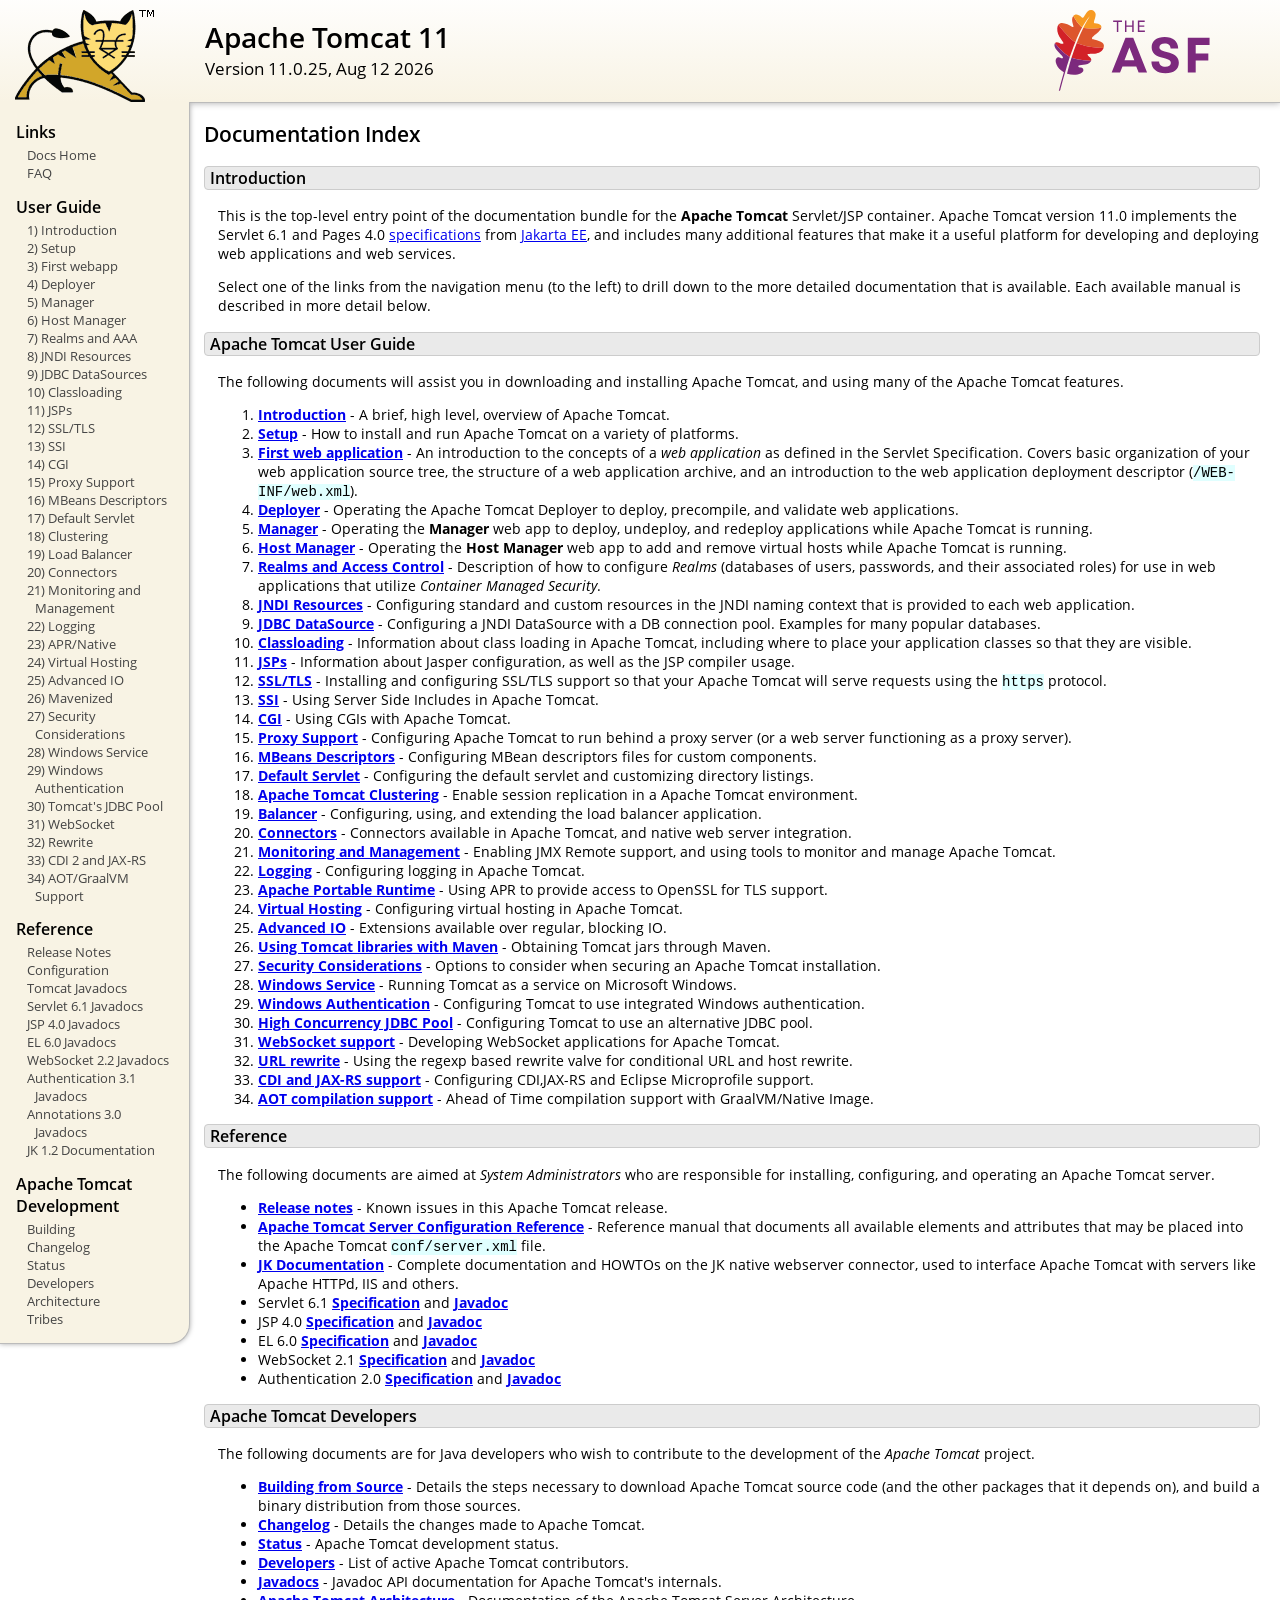
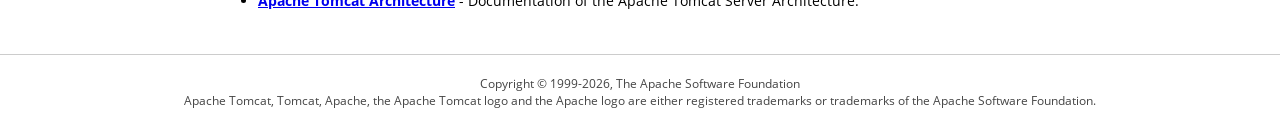
<file: apache-tomcat-11.0.25/webapps/docs/index.html>
<!DOCTYPE html SYSTEM "about:legacy-compat">
<html lang="en"><head><META http-equiv="Content-Type" content="text/html; charset=UTF-8"><link href="./images/docs-stylesheet.css" rel="stylesheet" type="text/css"><title>Apache Tomcat 11 (11.0.25) - Documentation Index</title></head><body><div id="wrapper"><header><div id="header"><div><div><div class="logo noPrint"><a href="https://tomcat.apache.org/"><img alt="Tomcat Home" src="./images/tomcat.png"></a></div><div style="height: 1px;"></div><div class="asfLogo noPrint"><a href="https://www.apache.org/" target="_blank"><img src="./images/asf-logo.svg" alt="The Apache Software Foundation" style="width: 266px; height: 83px;"></a></div><h1>Apache Tomcat 11</h1><div class="versionInfo">
            Version 11.0.25,
            <time datetime="2026-08-12">Aug 12 2026</time></div><div style="height: 1px;"></div><div style="clear: left;"></div></div></div></div></header><div id="middle"><div><div id="mainLeft" class="noprint"><div><nav><div><h2>Links</h2><ul><li><a href="index.html">Docs Home</a></li><li><a href="https://cwiki.apache.org/confluence/display/TOMCAT/FAQ">FAQ</a></li></ul></div><div><h2>User Guide</h2><ul><li><a href="introduction.html">1) Introduction</a></li><li><a href="setup.html">2) Setup</a></li><li><a href="appdev/index.html">3) First webapp</a></li><li><a href="deployer-howto.html">4) Deployer</a></li><li><a href="manager-howto.html">5) Manager</a></li><li><a href="host-manager-howto.html">6) Host Manager</a></li><li><a href="realm-howto.html">7) Realms and AAA</a></li><li><a href="jndi-resources-howto.html">8) JNDI Resources</a></li><li><a href="jndi-datasource-examples-howto.html">9) JDBC DataSources</a></li><li><a href="class-loader-howto.html">10) Classloading</a></li><li><a href="jasper-howto.html">11) JSPs</a></li><li><a href="ssl-howto.html">12) SSL/TLS</a></li><li><a href="ssi-howto.html">13) SSI</a></li><li><a href="cgi-howto.html">14) CGI</a></li><li><a href="proxy-howto.html">15) Proxy Support</a></li><li><a href="mbeans-descriptors-howto.html">16) MBeans Descriptors</a></li><li><a href="default-servlet.html">17) Default Servlet</a></li><li><a href="cluster-howto.html">18) Clustering</a></li><li><a href="balancer-howto.html">19) Load Balancer</a></li><li><a href="connectors.html">20) Connectors</a></li><li><a href="monitoring.html">21) Monitoring and Management</a></li><li><a href="logging.html">22) Logging</a></li><li><a href="apr.html">23) APR/Native</a></li><li><a href="virtual-hosting-howto.html">24) Virtual Hosting</a></li><li><a href="aio.html">25) Advanced IO</a></li><li><a href="maven-jars.html">26) Mavenized</a></li><li><a href="security-howto.html">27) Security Considerations</a></li><li><a href="windows-service-howto.html">28) Windows Service</a></li><li><a href="windows-auth-howto.html">29) Windows Authentication</a></li><li><a href="jdbc-pool.html">30) Tomcat's JDBC Pool</a></li><li><a href="web-socket-howto.html">31) WebSocket</a></li><li><a href="rewrite.html">32) Rewrite</a></li><li><a href="cdi.html">33) CDI 2 and JAX-RS</a></li><li><a href="graal.html">34) AOT/GraalVM Support</a></li></ul></div><div><h2>Reference</h2><ul><li><a href="RELEASE-NOTES.txt">Release Notes</a></li><li><a href="config/index.html">Configuration</a></li><li><a href="api/index.html">Tomcat Javadocs</a></li><li><a href="servletapi/index.html">Servlet 6.1 Javadocs</a></li><li><a href="jspapi/index.html">JSP 4.0 Javadocs</a></li><li><a href="elapi/index.html">EL 6.0 Javadocs</a></li><li><a href="websocketapi/index.html">WebSocket 2.2 Javadocs</a></li><li><a href="jaspicapi/index.html">Authentication 3.1 Javadocs</a></li><li><a href="annotationapi/index.html">Annotations 3.0 Javadocs</a></li><li><a href="https://tomcat.apache.org/connectors-doc/">JK 1.2 Documentation</a></li></ul></div><div><h2>Apache Tomcat Development</h2><ul><li><a href="building.html">Building</a></li><li><a href="changelog.html">Changelog</a></li><li><a href="https://cwiki.apache.org/confluence/display/TOMCAT/Tomcat+Versions">Status</a></li><li><a href="developers.html">Developers</a></li><li><a href="architecture/index.html">Architecture</a></li><li><a href="tribes/introduction.html">Tribes</a></li></ul></div></nav></div></div><div id="mainRight"><div id="content"><h2>Documentation Index</h2><h3 id="Introduction">Introduction</h3><div class="text">

<p>This is the top-level entry point of the documentation bundle for the
<strong>Apache Tomcat</strong> Servlet/JSP container.  Apache Tomcat version
11.0 implements the Servlet 6.1 and Pages 4.0
<a href="https://cwiki.apache.org/confluence/display/TOMCAT/Specifications">specifications</a> from
<a href="https://jakarta.ee/">Jakarta EE</a>, and includes many
additional features that make it a useful platform for developing and deploying
web applications and web services.</p>

<p>Select one of the links from the navigation menu (to the left) to drill
down to the more detailed documentation that is available.  Each available
manual is described in more detail below.</p>

</div><h3 id="Apache_Tomcat_User_Guide">Apache Tomcat User Guide</h3><div class="text">

<p>The following documents will assist you in downloading and installing
Apache Tomcat, and using many of the Apache Tomcat features.</p>

<ol>
<li><a href="introduction.html"><strong>Introduction</strong></a> - A
    brief, high level, overview of Apache Tomcat.</li>
<li><a href="setup.html"><strong>Setup</strong></a> - How to install and run
    Apache Tomcat on a variety of platforms.</li>
<li><a href="appdev/index.html"><strong>First web application</strong></a>
    - An introduction to the concepts of a <em>web application</em> as defined
    in the Servlet Specification.  Covers basic organization of your web application
    source tree, the structure of a web application archive, and an
    introduction to the web application deployment descriptor
    (<code>/WEB-INF/web.xml</code>).</li>
<li><a href="deployer-howto.html"><strong>Deployer</strong></a> -
    Operating the Apache Tomcat Deployer to deploy, precompile, and validate web
    applications.</li>
<li><a href="manager-howto.html"><strong>Manager</strong></a> -
    Operating the <strong>Manager</strong> web app to deploy, undeploy, and
    redeploy applications while Apache Tomcat is running.</li>
<li><a href="host-manager-howto.html"><strong>Host Manager</strong></a> -
    Operating the <strong>Host Manager</strong> web app to add and remove
    virtual hosts while Apache Tomcat is running.</li>
<li><a href="realm-howto.html"><strong>Realms and Access Control</strong></a>
    - Description of how to configure <em>Realms</em> (databases of users,
    passwords, and their associated roles) for use in web applications that
    utilize <em>Container Managed Security</em>.</li>
<li><a href="jndi-resources-howto.html"><strong>JNDI Resources</strong></a>
    - Configuring standard and custom resources in the JNDI naming context
    that is provided to each web application.</li>
<li><a href="jndi-datasource-examples-howto.html">
    <strong>JDBC DataSource</strong></a>
    - Configuring a JNDI DataSource with a DB connection pool.
    Examples for many popular databases.</li>
<li><a href="class-loader-howto.html"><strong>Classloading</strong></a>
    - Information about class loading in Apache Tomcat, including where to place
    your application classes so that they are visible.</li>
<li><a href="jasper-howto.html"><strong>JSPs</strong></a>
    - Information about Jasper configuration, as well as the JSP compiler
    usage.</li>
<li><a href="ssl-howto.html"><strong>SSL/TLS</strong></a> -
    Installing and configuring SSL/TLS support so that your Apache Tomcat will
    serve requests using the <code>https</code> protocol.</li>
<li><a href="ssi-howto.html"><strong>SSI</strong></a> -
    Using Server Side Includes in Apache Tomcat.</li>
<li><a href="cgi-howto.html"><strong>CGI</strong></a> -
    Using CGIs with Apache Tomcat.</li>
<li><a href="proxy-howto.html"><strong>Proxy Support</strong></a> -
    Configuring Apache Tomcat to run behind a proxy server (or a web server
    functioning as a proxy server).</li>
<li><a href="mbeans-descriptors-howto.html"><strong>MBeans Descriptors</strong></a> -
    Configuring MBean descriptors files for custom components.</li>
<li><a href="default-servlet.html"><strong>Default Servlet</strong></a> -
    Configuring the default servlet and customizing directory listings.</li>
<li><a href="cluster-howto.html"><strong>Apache Tomcat Clustering</strong></a> -
    Enable session replication in a Apache Tomcat environment.</li>
<li><a href="balancer-howto.html"><strong>Balancer</strong></a> -
    Configuring, using, and extending the load balancer application.</li>
<li><a href="connectors.html"><strong>Connectors</strong></a> -
    Connectors available in Apache Tomcat, and native web server integration.</li>
<li><a href="monitoring.html"><strong>Monitoring and Management</strong></a> -
    Enabling JMX Remote support, and using tools to monitor and manage Apache Tomcat.</li>
<li><a href="logging.html"><strong>Logging</strong></a> -
    Configuring logging in Apache Tomcat.</li>
<li><a href="apr.html"><strong>Apache Portable Runtime</strong></a> -
    Using APR to provide access to OpenSSL for TLS support.</li>
<li><a href="virtual-hosting-howto.html"><strong>Virtual Hosting</strong></a> -
    Configuring virtual hosting in Apache Tomcat.</li>
<li><a href="aio.html"><strong>Advanced IO</strong></a> -
    Extensions available over regular, blocking IO.</li>
<li><a href="maven-jars.html"><strong>Using Tomcat libraries with Maven</strong></a> -
    Obtaining Tomcat jars through Maven.</li>
<li><a href="security-howto.html"><strong>Security Considerations</strong></a> -
    Options to consider when securing an Apache Tomcat installation.</li>
<li><a href="windows-service-howto.html"><strong>Windows Service</strong></a> -
    Running Tomcat as a service on Microsoft Windows.</li>
<li><a href="windows-auth-howto.html"><strong>Windows Authentication</strong></a> -
    Configuring Tomcat to use integrated Windows authentication.</li>
<li><a href="jdbc-pool.html"><strong>High Concurrency JDBC Pool</strong></a> -
    Configuring Tomcat to use an alternative JDBC pool.</li>
<li><a href="web-socket-howto.html"><strong>WebSocket support</strong></a> -
    Developing WebSocket applications for Apache Tomcat.</li>
<li><a href="rewrite.html"><strong>URL rewrite</strong></a> -
    Using the regexp based rewrite valve for conditional URL and host rewrite.</li>
<li><a href="cdi.html"><strong>CDI and JAX-RS support</strong></a> -
    Configuring CDI,JAX-RS and Eclipse Microprofile support.</li>
<li><a href="graal.html"><strong>AOT compilation support</strong></a> -
    Ahead of Time compilation support with GraalVM/Native Image.</li>
</ol>

</div><h3 id="Reference">Reference</h3><div class="text">

<p>The following documents are aimed at <em>System Administrators</em> who
are responsible for installing, configuring, and operating an Apache Tomcat server.
</p>
<ul>
<li><a href="RELEASE-NOTES.txt"><strong>Release notes</strong></a>
    - Known issues in this Apache Tomcat release.
    </li>
<li><a href="config/index.html"><strong>Apache Tomcat Server Configuration Reference</strong></a>
    - Reference manual that documents all available elements and attributes
      that may be placed into the Apache Tomcat <code>conf/server.xml</code> file.
    </li>
<li><a href="https://tomcat.apache.org/connectors-doc/index.html"><strong>JK Documentation</strong></a>
    - Complete documentation and HOWTOs on the JK native webserver connector,
      used to interface Apache Tomcat with servers like Apache HTTPd, IIS
      and others.</li>
<li>Servlet 6.1
    <a href="https://jakarta.ee/specifications/servlet/6.1/">
    <strong>Specification</strong></a> and
    <a href="https://jakarta.ee/specifications/servlet/6.1/apidocs">
    <strong>Javadoc</strong></a>
    </li>
<li>JSP 4.0
    <a href="https://jakarta.ee/specifications/pages/4.0/">
    <strong>Specification</strong></a> and
    <a href="https://jakarta.ee/specifications/pages/4.0/apidocs">
    <strong>Javadoc</strong></a>
    </li>
<li>EL 6.0
    <a href="https://jakarta.ee/specifications/expression-language/6.0/">
    <strong>Specification</strong></a> and
    <a href="https://jakarta.ee/specifications/expression-language/6.0/apidocs">
    <strong>Javadoc</strong></a>
    </li>
<li>WebSocket 2.1
    <a href="https://jakarta.ee/specifications/websocket/2.1/">
    <strong>Specification</strong></a> and
    <a href="https://jakarta.ee/specifications/websocket/2.1/apidocs">
    <strong>Javadoc</strong></a>
    </li>
<li>Authentication 2.0
    <a href="https://jakarta.ee/specifications/authentication/2.0/">
    <strong>Specification</strong></a> and
    <a href="https://jakarta.ee/specifications/authentication/2.0/apidocs">
    <strong>Javadoc</strong></a>
    </li>
</ul>

</div><h3 id="Apache_Tomcat_Developers">Apache Tomcat Developers</h3><div class="text">

<p>The following documents are for Java developers who wish to contribute to
the development of the <em>Apache Tomcat</em> project.</p>
<ul>
<li><a href="building.html"><strong>Building from Source</strong></a> -
    Details the steps necessary to download Apache Tomcat source code (and the
    other packages that it depends on), and build a binary distribution from
    those sources.
    </li>
<li><a href="changelog.html"><strong>Changelog</strong></a> - Details the
    changes made to Apache Tomcat.
    </li>
<li><a href="https://cwiki.apache.org/confluence/display/TOMCAT/Tomcat+Versions"><strong>Status</strong></a> -
    Apache Tomcat development status.
    </li>
<li><a href="developers.html"><strong>Developers</strong></a> - List of active
    Apache Tomcat contributors.
    </li>
<li><a href="api/index.html"><strong>Javadocs</strong></a>
    - Javadoc API documentation for Apache Tomcat's internals.</li>
<li><a href="architecture/index.html"><strong>Apache Tomcat Architecture</strong></a>
    - Documentation of the Apache Tomcat Server Architecture.</li>
</ul>

</div></div></div></div></div><footer><div id="footer">
    Copyright &copy; 1999-2026, The Apache Software Foundation
    <br>
    Apache Tomcat, Tomcat, Apache, the Apache Tomcat logo and the Apache logo
    are either registered trademarks or trademarks of the Apache Software
    Foundation.
    </div></footer></div></body></html>
</file>
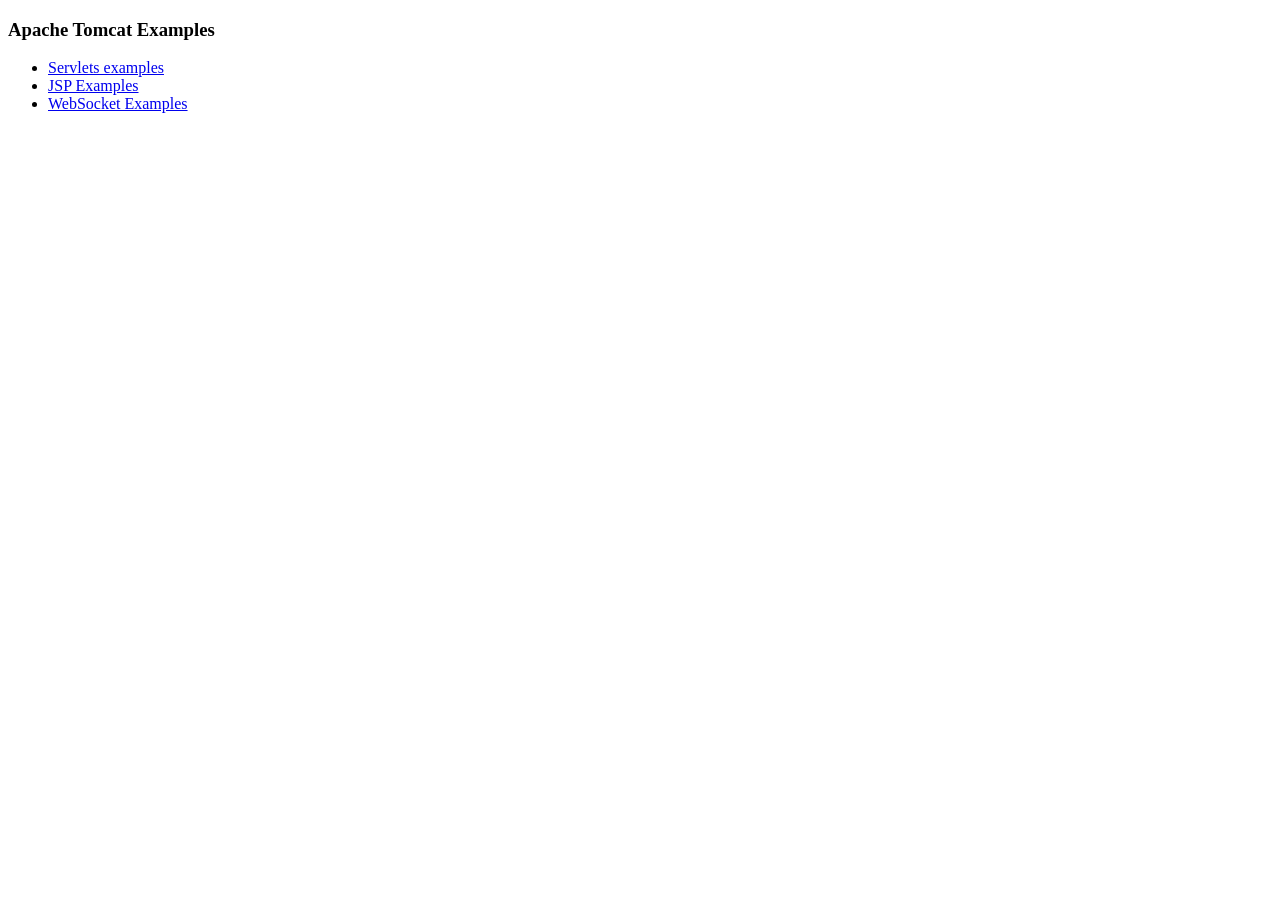
<file: apache-tomcat-11.0.25/webapps/examples/index.html>
<!--
  Licensed to the Apache Software Foundation (ASF) under one or more
  contributor license agreements.  See the NOTICE file distributed with
  this work for additional information regarding copyright ownership.
  The ASF licenses this file to You under the Apache License, Version 2.0
  (the "License"); you may not use this file except in compliance with
  the License.  You may obtain a copy of the License at

      http://www.apache.org/licenses/LICENSE-2.0

  Unless required by applicable law or agreed to in writing, software
  distributed under the License is distributed on an "AS IS" BASIS,
  WITHOUT WARRANTIES OR CONDITIONS OF ANY KIND, either express or implied.
  See the License for the specific language governing permissions and
  limitations under the License.
-->
<!DOCTYPE HTML><html lang="en"><head>
<meta charset="UTF-8">
<title>Apache Tomcat Examples</title>
</head>
<body>
<p>
<h3>Apache Tomcat Examples</H3>
<p></p>
<ul>
<li><a href="servlets">Servlets examples</a></li>
<li><a href="jsp">JSP Examples</a></li>
<li><a href="websocket/index.xhtml">WebSocket Examples</a></li>
</ul>
</body></html>
</file>
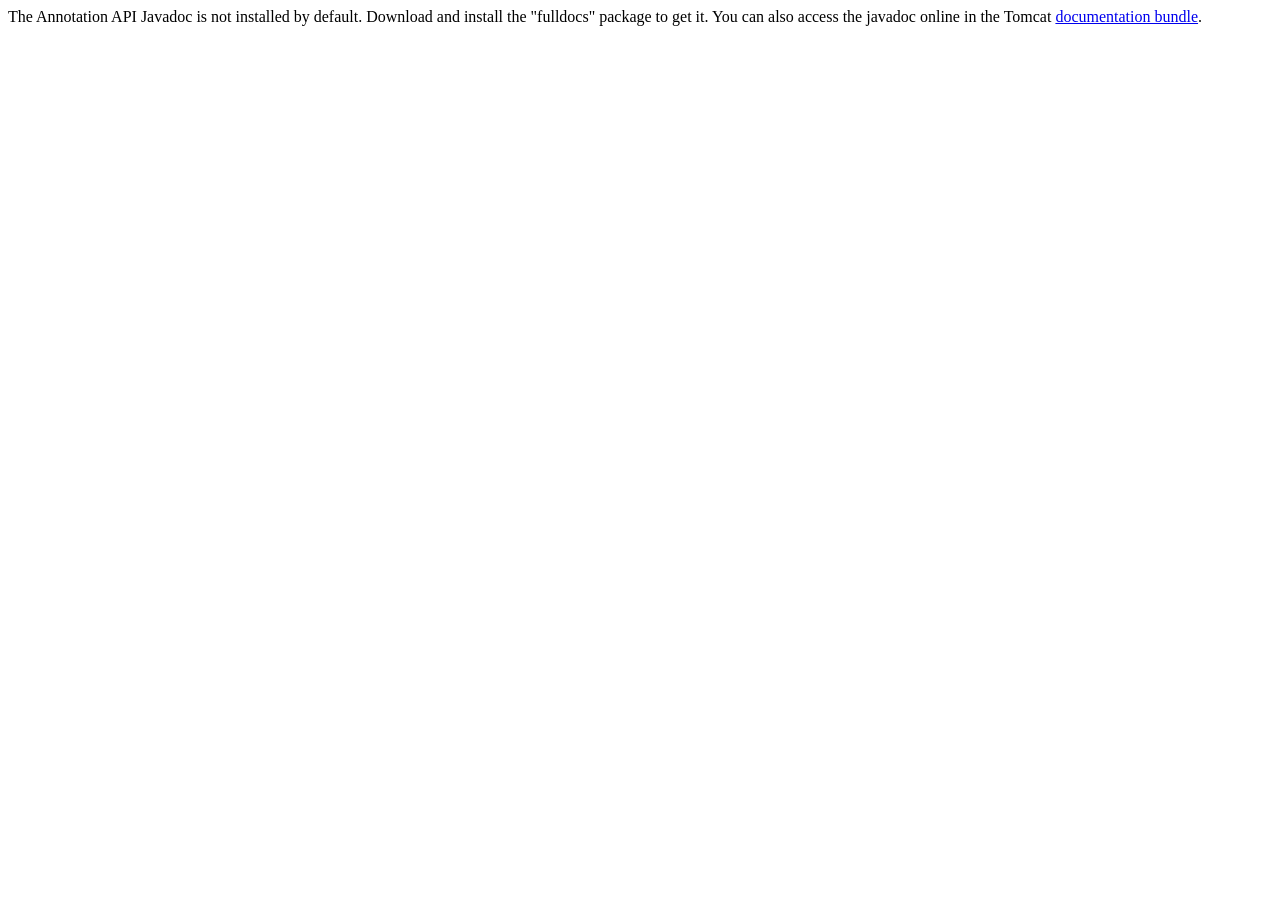
<file: apache-tomcat-11.0.25/webapps/docs/annotationapi/index.html>
<!--
  Licensed to the Apache Software Foundation (ASF) under one or more
  contributor license agreements.  See the NOTICE file distributed with
  this work for additional information regarding copyright ownership.
  The ASF licenses this file to You under the Apache License, Version 2.0
  (the "License"); you may not use this file except in compliance with
  the License.  You may obtain a copy of the License at

      http://www.apache.org/licenses/LICENSE-2.0

  Unless required by applicable law or agreed to in writing, software
  distributed under the License is distributed on an "AS IS" BASIS,
  WITHOUT WARRANTIES OR CONDITIONS OF ANY KIND, either express or implied.
  See the License for the specific language governing permissions and
  limitations under the License.
-->
<!DOCTYPE html>
<html>
<head>
    <meta charset="UTF-8" />
    <title>API docs</title>
</head>

<body>

The Annotation API Javadoc is not installed by default. Download and install
the "fulldocs" package to get it.

You can also access the javadoc online in the Tomcat
<a href="https://tomcat.apache.org/tomcat-11.0-doc/">
    documentation bundle</a>.

</body>
</html>
</file>
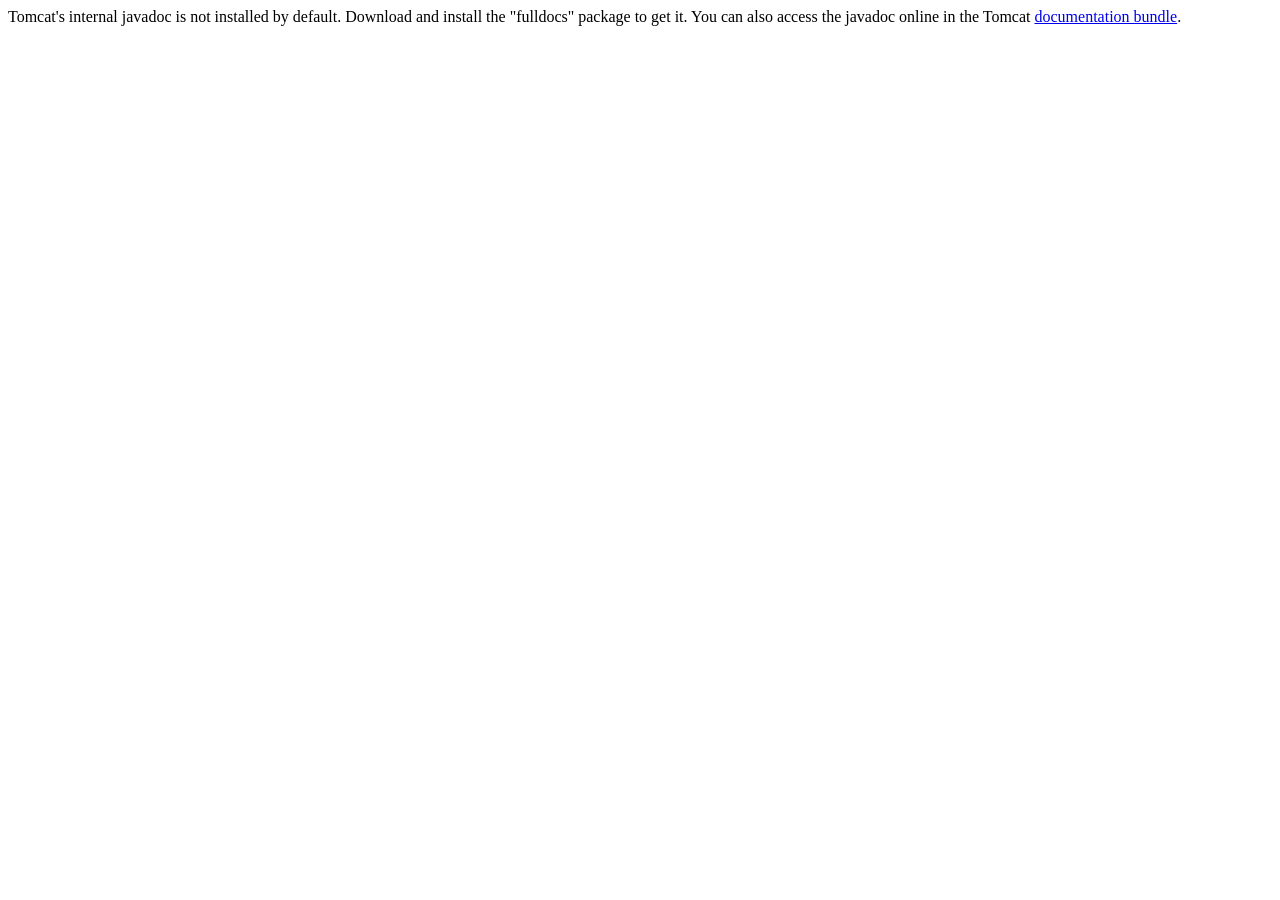
<file: apache-tomcat-11.0.25/webapps/docs/api/index.html>
<!--
  Licensed to the Apache Software Foundation (ASF) under one or more
  contributor license agreements.  See the NOTICE file distributed with
  this work for additional information regarding copyright ownership.
  The ASF licenses this file to You under the Apache License, Version 2.0
  (the "License"); you may not use this file except in compliance with
  the License.  You may obtain a copy of the License at

      http://www.apache.org/licenses/LICENSE-2.0

  Unless required by applicable law or agreed to in writing, software
  distributed under the License is distributed on an "AS IS" BASIS,
  WITHOUT WARRANTIES OR CONDITIONS OF ANY KIND, either express or implied.
  See the License for the specific language governing permissions and
  limitations under the License.
-->
<!DOCTYPE html>
<html>
    <head>
    <meta charset="UTF-8" />
    <title>API docs</title>
</head>

<body>

Tomcat's internal javadoc is not installed by default. Download and install
the "fulldocs" package to get it.

You can also access the javadoc online in the Tomcat
<a href="https://tomcat.apache.org/tomcat-11.0-doc/">
documentation bundle</a>.

</body>
</html>
</file>
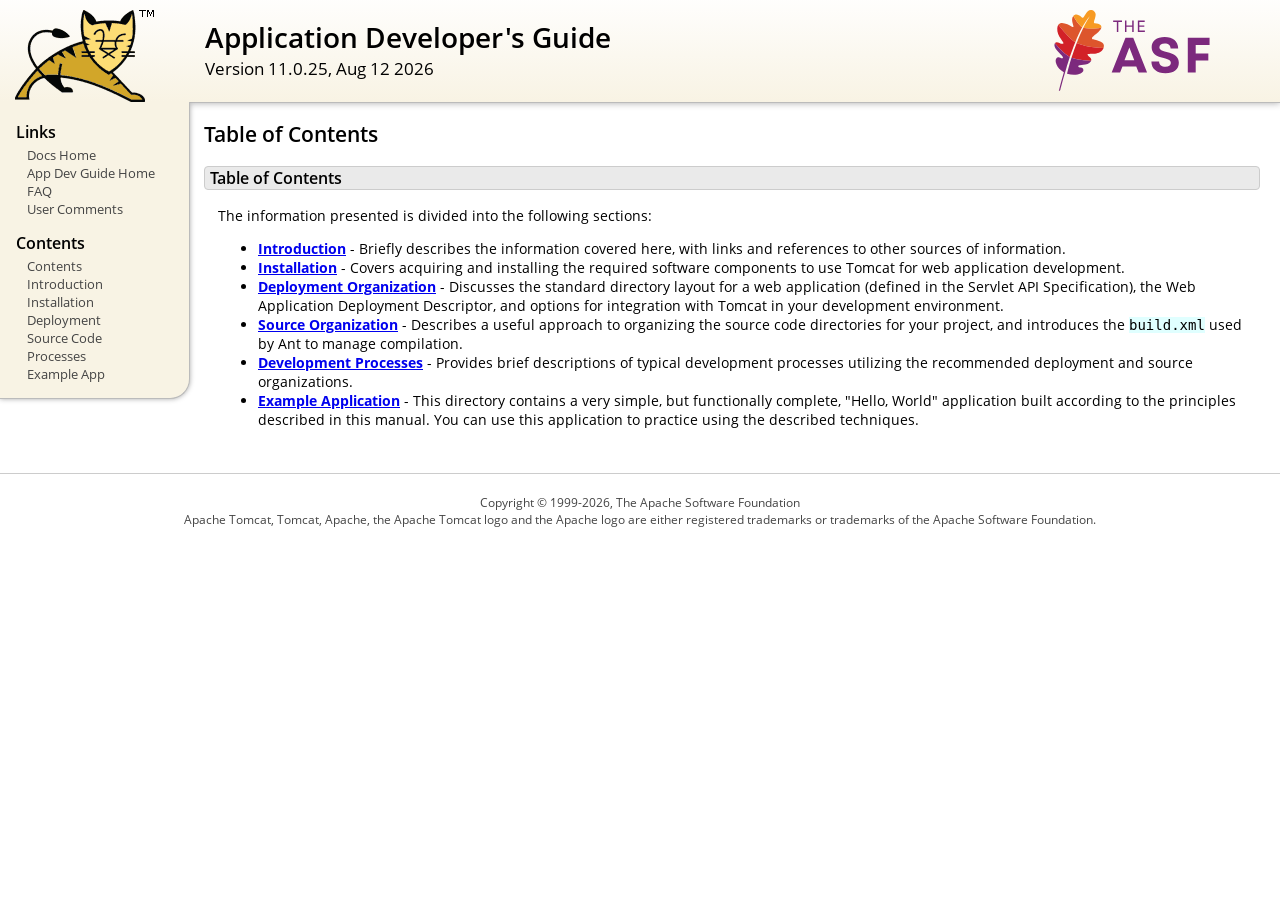
<file: apache-tomcat-11.0.25/webapps/docs/appdev/index.html>
<!DOCTYPE html SYSTEM "about:legacy-compat">
<html lang="en"><head><META http-equiv="Content-Type" content="text/html; charset=UTF-8"><link href="../images/docs-stylesheet.css" rel="stylesheet" type="text/css"><title>Application Developer's Guide (11.0.25) - Table of Contents</title></head><body><div id="wrapper"><header><div id="header"><div><div><div class="logo noPrint"><a href="https://tomcat.apache.org/"><img alt="Tomcat Home" src="../images/tomcat.png"></a></div><div style="height: 1px;"></div><div class="asfLogo noPrint"><a href="https://www.apache.org/" target="_blank"><img src="../images/asf-logo.svg" alt="The Apache Software Foundation" style="width: 266px; height: 83px;"></a></div><h1>Application Developer's Guide</h1><div class="versionInfo">
            Version 11.0.25,
            <time datetime="2026-08-12">Aug 12 2026</time></div><div style="height: 1px;"></div><div style="clear: left;"></div></div></div></div></header><div id="middle"><div><div id="mainLeft" class="noprint"><div><nav><div><h2>Links</h2><ul><li><a href="../index.html">Docs Home</a></li><li><a href="index.html">App Dev Guide Home</a></li><li><a href="https://cwiki.apache.org/confluence/display/TOMCAT/FAQ">FAQ</a></li><li><a href="#comments_section">User Comments</a></li></ul></div><div><h2>Contents</h2><ul><li><a href="index.html">Contents</a></li><li><a href="introduction.html">Introduction</a></li><li><a href="installation.html">Installation</a></li><li><a href="deployment.html">Deployment</a></li><li><a href="source.html">Source Code</a></li><li><a href="processes.html">Processes</a></li><li><a href="sample/">Example App</a></li></ul></div></nav></div></div><div id="mainRight"><div id="content"><h2>Table of Contents</h2><h3 id="Table_of_Contents">Table of Contents</h3><div class="text">

<p>The information presented is divided into the following sections:</p>
<ul>
<li><a href="introduction.html"><strong>Introduction</strong></a> -
    Briefly describes the information covered here, with
    links and references to other sources of information.</li>
<li><a href="installation.html"><strong>Installation</strong></a> -
    Covers acquiring and installing the required software
    components to use Tomcat for web application development.</li>
<li><a href="deployment.html"><strong>Deployment Organization</strong></a> -
    Discusses the standard directory layout for a web application
    (defined in the Servlet API Specification), the Web Application
    Deployment Descriptor, and options for integration with Tomcat
    in your development environment.</li>
<li><a href="source.html"><strong>Source Organization</strong></a> -
    Describes a useful approach to organizing the source code
    directories for your project, and introduces the
    <code>build.xml</code> used by Ant to manage compilation.</li>
<li><a href="processes.html"><strong>Development Processes</strong></a> -
    Provides brief descriptions of typical development processes
    utilizing the recommended deployment and source organizations.</li>
<li><a href="sample/" target="_blank"><strong>Example Application</strong></a> -
    This directory contains a very simple, but functionally complete,
    "Hello, World" application built according to the principles
    described in this manual.  You can use this application to
    practice using the described techniques.</li>
</ul>

</div></div></div></div></div><footer><div id="footer">
    Copyright &copy; 1999-2026, The Apache Software Foundation
    <br>
    Apache Tomcat, Tomcat, Apache, the Apache Tomcat logo and the Apache logo
    are either registered trademarks or trademarks of the Apache Software
    Foundation.
    </div></footer></div></body></html>
</file>
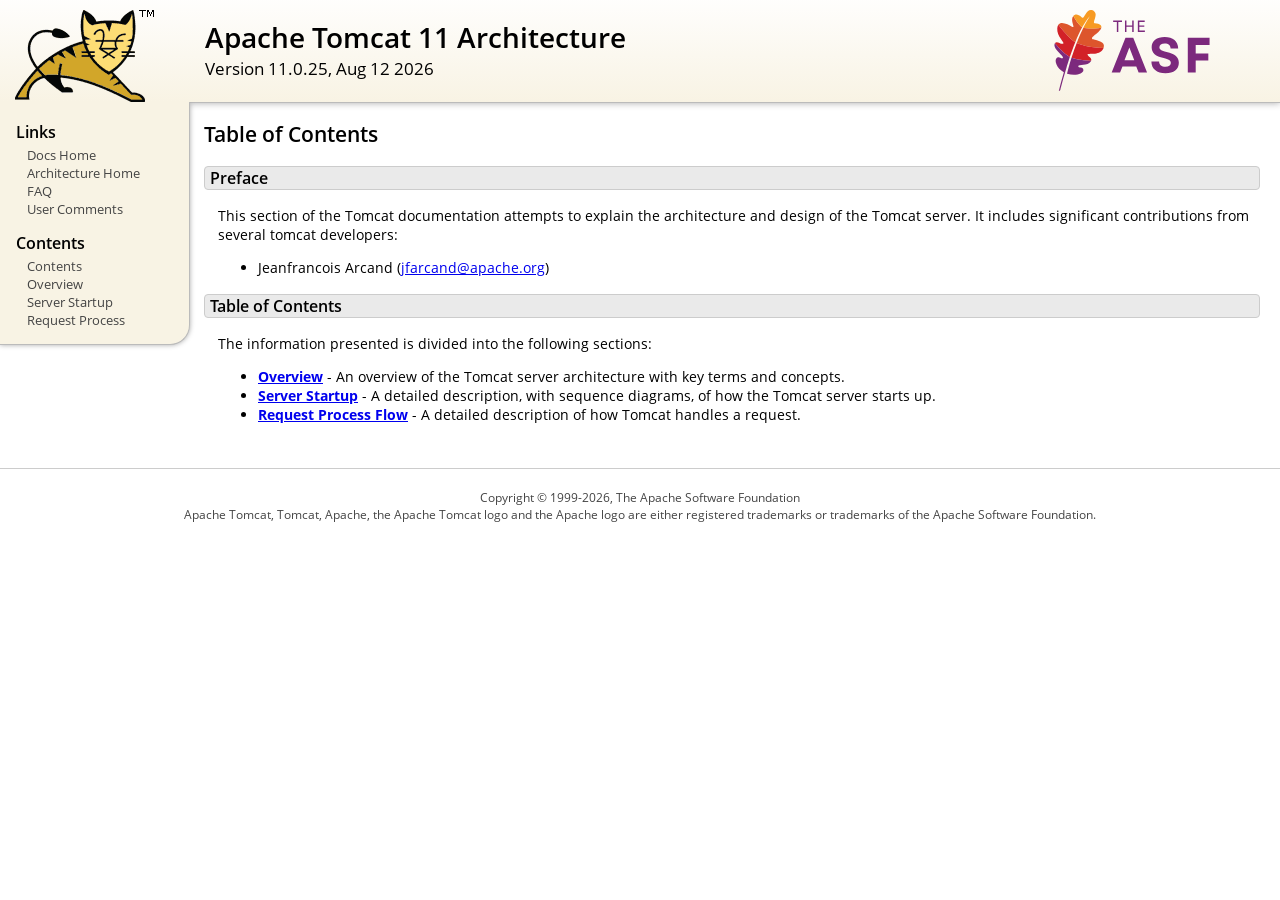
<file: apache-tomcat-11.0.25/webapps/docs/architecture/index.html>
<!DOCTYPE html SYSTEM "about:legacy-compat">
<html lang="en"><head><META http-equiv="Content-Type" content="text/html; charset=UTF-8"><link href="../images/docs-stylesheet.css" rel="stylesheet" type="text/css"><title>Apache Tomcat 11 Architecture (11.0.25) - Table of Contents</title></head><body><div id="wrapper"><header><div id="header"><div><div><div class="logo noPrint"><a href="https://tomcat.apache.org/"><img alt="Tomcat Home" src="../images/tomcat.png"></a></div><div style="height: 1px;"></div><div class="asfLogo noPrint"><a href="https://www.apache.org/" target="_blank"><img src="../images/asf-logo.svg" alt="The Apache Software Foundation" style="width: 266px; height: 83px;"></a></div><h1>Apache Tomcat 11 Architecture</h1><div class="versionInfo">
            Version 11.0.25,
            <time datetime="2026-08-12">Aug 12 2026</time></div><div style="height: 1px;"></div><div style="clear: left;"></div></div></div></div></header><div id="middle"><div><div id="mainLeft" class="noprint"><div><nav><div><h2>Links</h2><ul><li><a href="../index.html">Docs Home</a></li><li><a href="index.html">Architecture Home</a></li><li><a href="https://cwiki.apache.org/confluence/display/TOMCAT/FAQ">FAQ</a></li><li><a href="#comments_section">User Comments</a></li></ul></div><div><h2>Contents</h2><ul><li><a href="index.html">Contents</a></li><li><a href="overview.html">Overview</a></li><li><a href="startup.html">Server Startup</a></li><li><a href="requestProcess.html">Request Process</a></li></ul></div></nav></div></div><div id="mainRight"><div id="content"><h2>Table of Contents</h2><h3 id="Preface">Preface</h3><div class="text">

<p>This section of the Tomcat documentation attempts to explain
the architecture and design of the Tomcat server.  It includes significant
contributions from several tomcat developers:
</p>
<ul>
<li>Jeanfrancois Arcand
    (<a href="mailto:jfarcand@apache.org">jfarcand@apache.org</a>)</li>
</ul>

</div><h3 id="Table_of_Contents">Table of Contents</h3><div class="text">

<p>The information presented is divided into the following sections:</p>
<ul>
<li><a href="overview.html"><strong>Overview</strong></a> -
    An overview of the Tomcat server architecture with key terms
    and concepts.</li>
<li><a href="startup.html"><strong>Server Startup</strong></a> -
    A detailed description, with sequence diagrams, of how the Tomcat
    server starts up.</li>
<li><a href="requestProcess.html"><strong>Request Process Flow</strong></a> -
    A detailed description of how Tomcat handles a request.</li>
</ul>

</div></div></div></div></div><footer><div id="footer">
    Copyright &copy; 1999-2026, The Apache Software Foundation
    <br>
    Apache Tomcat, Tomcat, Apache, the Apache Tomcat logo and the Apache logo
    are either registered trademarks or trademarks of the Apache Software
    Foundation.
    </div></footer></div></body></html>
</file>
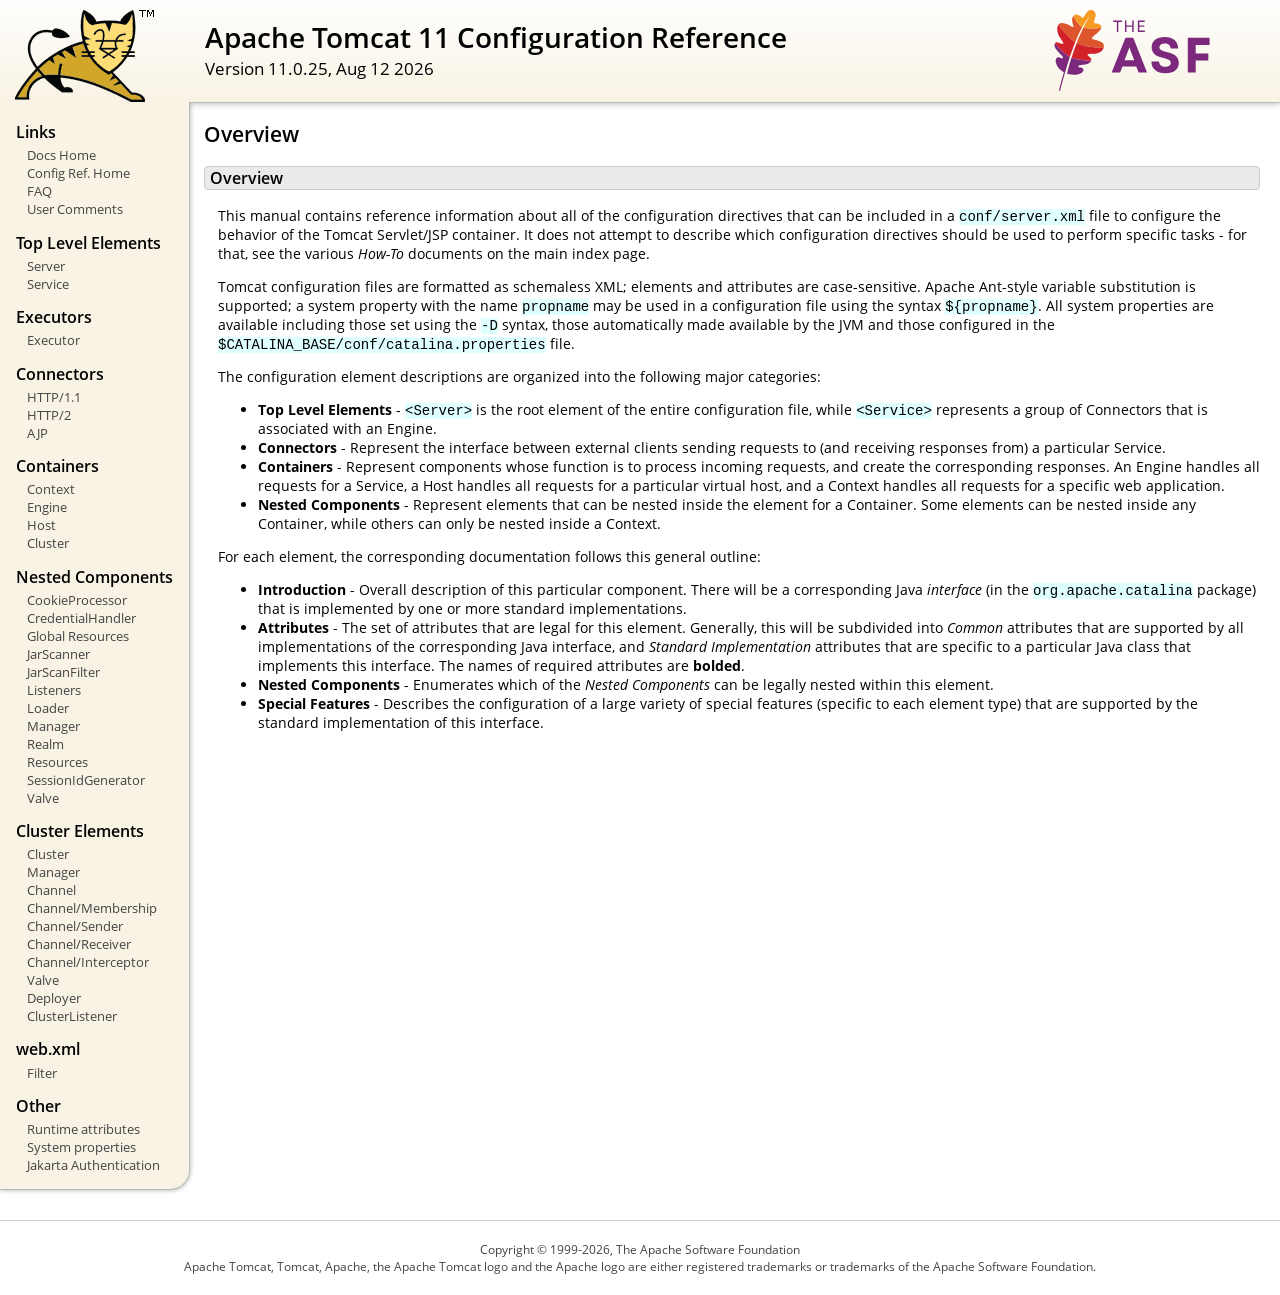
<file: apache-tomcat-11.0.25/webapps/docs/config/index.html>
<!DOCTYPE html SYSTEM "about:legacy-compat">
<html lang="en"><head><META http-equiv="Content-Type" content="text/html; charset=UTF-8"><link href="../images/docs-stylesheet.css" rel="stylesheet" type="text/css"><title>Apache Tomcat 11 Configuration Reference (11.0.25) - Overview</title></head><body><div id="wrapper"><header><div id="header"><div><div><div class="logo noPrint"><a href="https://tomcat.apache.org/"><img alt="Tomcat Home" src="../images/tomcat.png"></a></div><div style="height: 1px;"></div><div class="asfLogo noPrint"><a href="https://www.apache.org/" target="_blank"><img src="../images/asf-logo.svg" alt="The Apache Software Foundation" style="width: 266px; height: 83px;"></a></div><h1>Apache Tomcat 11 Configuration Reference</h1><div class="versionInfo">
            Version 11.0.25,
            <time datetime="2026-08-12">Aug 12 2026</time></div><div style="height: 1px;"></div><div style="clear: left;"></div></div></div></div></header><div id="middle"><div><div id="mainLeft" class="noprint"><div><nav><div><h2>Links</h2><ul><li><a href="../index.html">Docs Home</a></li><li><a href="index.html">Config Ref. Home</a></li><li><a href="https://cwiki.apache.org/confluence/display/TOMCAT/FAQ">FAQ</a></li><li><a href="#comments_section">User Comments</a></li></ul></div><div><h2>Top Level Elements</h2><ul><li><a href="server.html">Server</a></li><li><a href="service.html">Service</a></li></ul></div><div><h2>Executors</h2><ul><li><a href="executor.html">Executor</a></li></ul></div><div><h2>Connectors</h2><ul><li><a href="http.html">HTTP/1.1</a></li><li><a href="http2.html">HTTP/2</a></li><li><a href="ajp.html">AJP</a></li></ul></div><div><h2>Containers</h2><ul><li><a href="context.html">Context</a></li><li><a href="engine.html">Engine</a></li><li><a href="host.html">Host</a></li><li><a href="cluster.html">Cluster</a></li></ul></div><div><h2>Nested Components</h2><ul><li><a href="cookie-processor.html">CookieProcessor</a></li><li><a href="credentialhandler.html">CredentialHandler</a></li><li><a href="globalresources.html">Global Resources</a></li><li><a href="jar-scanner.html">JarScanner</a></li><li><a href="jar-scan-filter.html">JarScanFilter</a></li><li><a href="listeners.html">Listeners</a></li><li><a href="loader.html">Loader</a></li><li><a href="manager.html">Manager</a></li><li><a href="realm.html">Realm</a></li><li><a href="resources.html">Resources</a></li><li><a href="sessionidgenerator.html">SessionIdGenerator</a></li><li><a href="valve.html">Valve</a></li></ul></div><div><h2>Cluster Elements</h2><ul><li><a href="cluster.html">Cluster</a></li><li><a href="cluster-manager.html">Manager</a></li><li><a href="cluster-channel.html">Channel</a></li><li><a href="cluster-membership.html">Channel/Membership</a></li><li><a href="cluster-sender.html">Channel/Sender</a></li><li><a href="cluster-receiver.html">Channel/Receiver</a></li><li><a href="cluster-interceptor.html">Channel/Interceptor</a></li><li><a href="cluster-valve.html">Valve</a></li><li><a href="cluster-deployer.html">Deployer</a></li><li><a href="cluster-listener.html">ClusterListener</a></li></ul></div><div><h2>web.xml</h2><ul><li><a href="filter.html">Filter</a></li></ul></div><div><h2>Other</h2><ul><li><a href="runtime-attributes.html">Runtime attributes</a></li><li><a href="systemprops.html">System properties</a></li><li><a href="jaspic.html">Jakarta Authentication</a></li></ul></div></nav></div></div><div id="mainRight"><div id="content"><h2>Overview</h2><h3 id="Overview">Overview</h3><div class="text">

<p>This manual contains reference information about all of the configuration
directives that can be included in a <code>conf/server.xml</code> file to
configure the behavior of the Tomcat Servlet/JSP container.  It does not
attempt to describe which configuration directives should be used to perform
specific tasks - for that, see the various <em>How-To</em> documents on the
main index page.</p>

<p>Tomcat configuration files are formatted as schemaless XML; elements and
attributes are case-sensitive. Apache Ant-style variable substitution
is supported; a system property with the name <code>propname</code> may be
used in a configuration file using the syntax <code>${propname}</code>. All
system properties are available including those set using the <code>-D</code>
syntax, those automatically made available by the JVM and those configured in
the <code>$CATALINA_BASE/conf/catalina.properties</code> file.
</p>

<p>The configuration element descriptions are organized into the following
major categories:</p>
<ul>
<li><strong>Top Level Elements</strong> - <code>&lt;Server&gt;</code> is the
    root element of the entire configuration file, while
    <code>&lt;Service&gt;</code> represents a group of Connectors that is
    associated with an Engine.</li>
<li><strong>Connectors</strong> - Represent the interface between external
    clients sending requests to (and receiving responses from) a particular
    Service.</li>
<li><strong>Containers</strong> - Represent components whose function is to
    process incoming requests, and create the corresponding responses.
    An Engine handles all requests for a Service, a Host handles all requests
    for a particular virtual host, and a Context handles all requests for a
    specific web application.</li>
<li><strong>Nested Components</strong> - Represent elements that can be
    nested inside the element for a Container.  Some elements can be nested
    inside any Container, while others can only be nested inside a
    Context.</li>
</ul>

<p>For each element, the corresponding documentation follows this general
outline:</p>
<ul>
<li><strong>Introduction</strong> - Overall description of this particular
    component.  There will be a corresponding Java <em>interface</em> (in
    the <code>org.apache.catalina</code> package) that is implemented by one
    or more standard implementations.</li>
<li><strong>Attributes</strong> - The set of attributes that are legal for
    this element.  Generally, this will be subdivided into <em>Common</em>
    attributes that are supported by all implementations of the corresponding
    Java interface, and <em>Standard Implementation</em> attributes that are
    specific to a particular Java class that implements this interface.
    The names of required attributes are <strong>bolded</strong>.</li>
<li><strong>Nested Components</strong> - Enumerates which of the <em>Nested
    Components</em> can be legally nested within this element.</li>
<li><strong>Special Features</strong> - Describes the configuration of a large
    variety of special features (specific to each element type) that are
    supported by the standard implementation of this interface.</li>
</ul>

</div></div></div></div></div><footer><div id="footer">
    Copyright &copy; 1999-2026, The Apache Software Foundation
    <br>
    Apache Tomcat, Tomcat, Apache, the Apache Tomcat logo and the Apache logo
    are either registered trademarks or trademarks of the Apache Software
    Foundation.
    </div></footer></div></body></html>
</file>
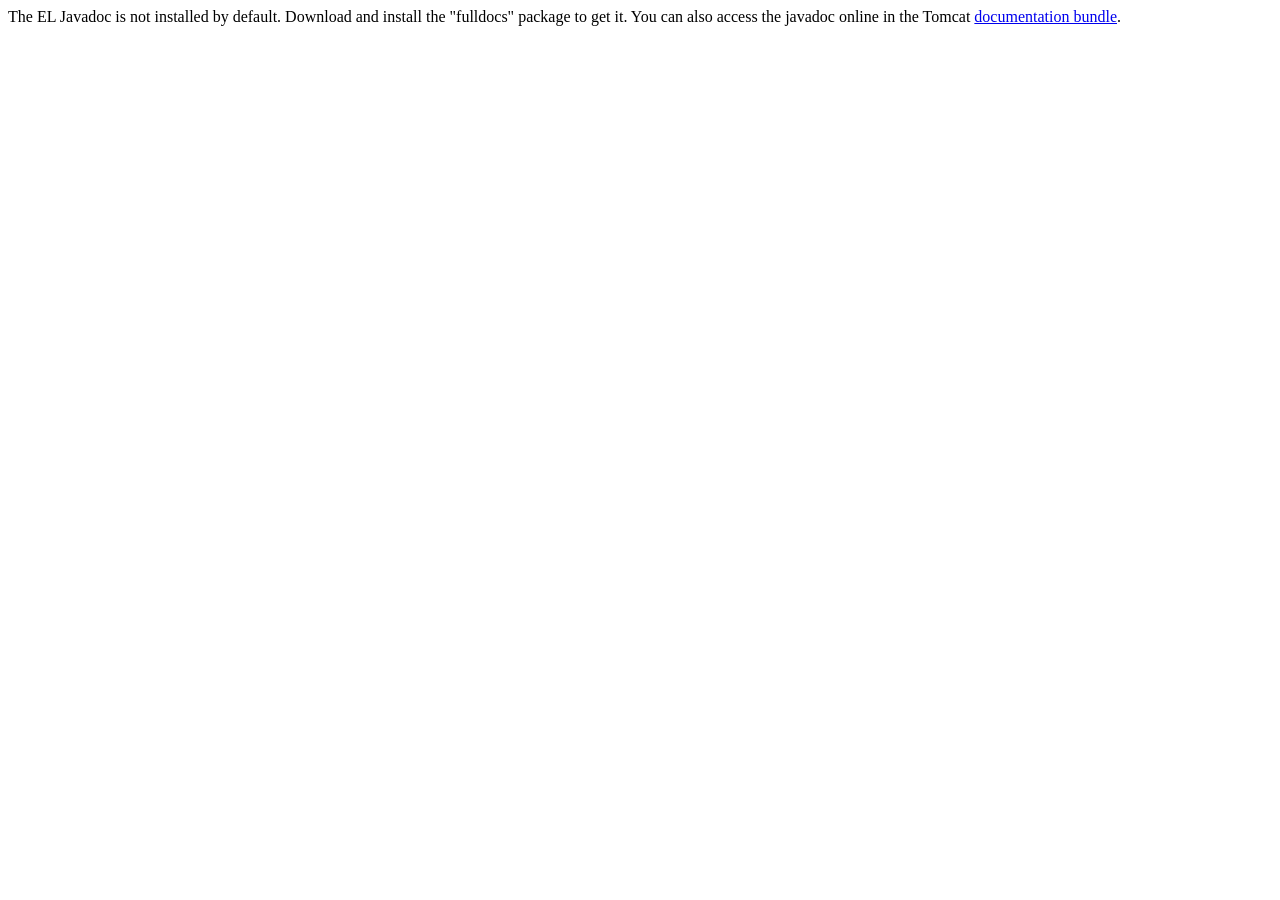
<file: apache-tomcat-11.0.25/webapps/docs/elapi/index.html>
<!--
  Licensed to the Apache Software Foundation (ASF) under one or more
  contributor license agreements.  See the NOTICE file distributed with
  this work for additional information regarding copyright ownership.
  The ASF licenses this file to You under the Apache License, Version 2.0
  (the "License"); you may not use this file except in compliance with
  the License.  You may obtain a copy of the License at

      http://www.apache.org/licenses/LICENSE-2.0

  Unless required by applicable law or agreed to in writing, software
  distributed under the License is distributed on an "AS IS" BASIS,
  WITHOUT WARRANTIES OR CONDITIONS OF ANY KIND, either express or implied.
  See the License for the specific language governing permissions and
  limitations under the License.
-->
<!DOCTYPE html>
<html>
    <head>
    <meta charset="UTF-8" />
    <title>API docs</title>
</head>

<body>

The EL Javadoc is not installed by default. Download and install
the "fulldocs" package to get it.

You can also access the javadoc online in the Tomcat
<a href="https://tomcat.apache.org/tomcat-11.0-doc/">
documentation bundle</a>.

</body>
</html>
</file>
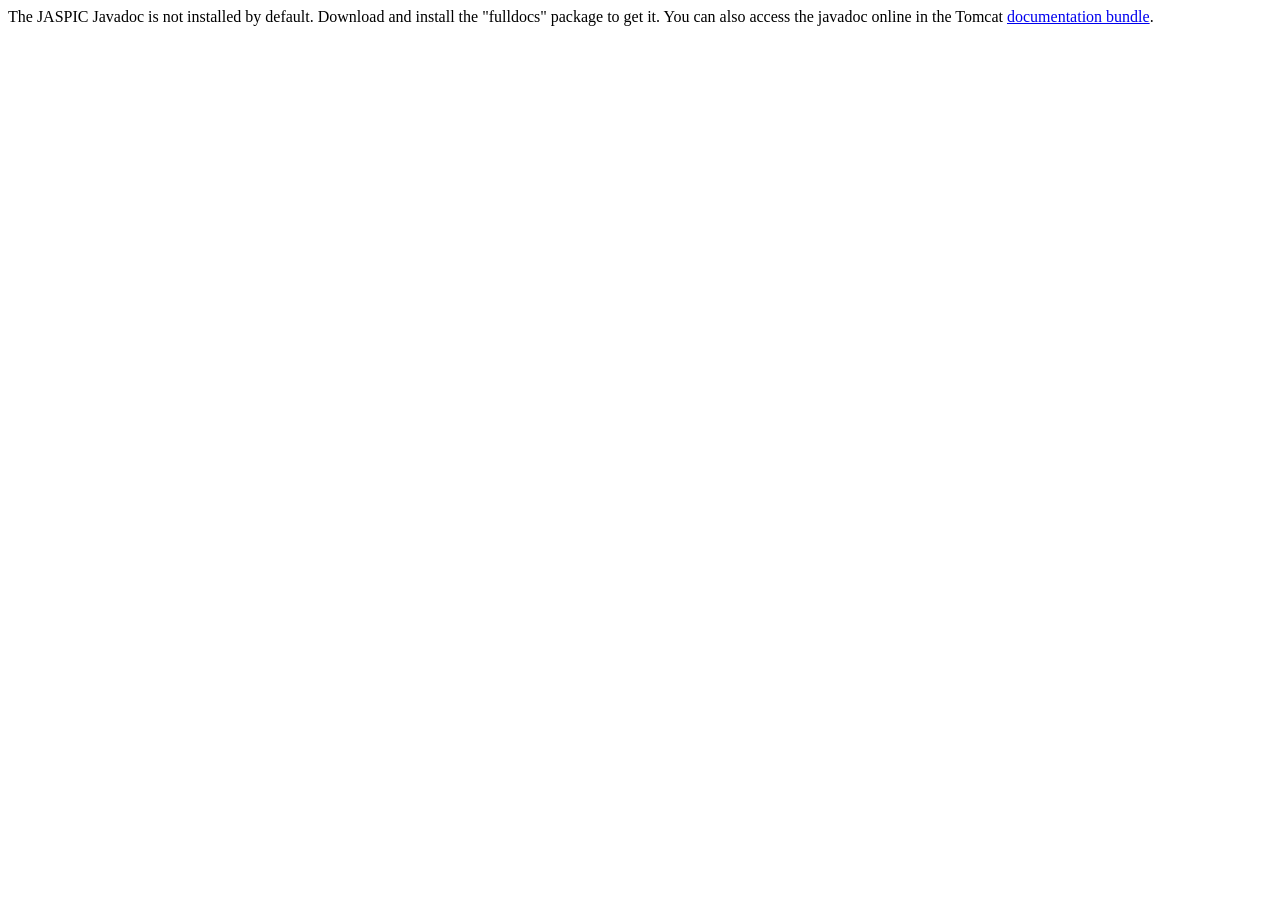
<file: apache-tomcat-11.0.25/webapps/docs/jaspicapi/index.html>
<!--
  Licensed to the Apache Software Foundation (ASF) under one or more
  contributor license agreements.  See the NOTICE file distributed with
  this work for additional information regarding copyright ownership.
  The ASF licenses this file to You under the Apache License, Version 2.0
  (the "License"); you may not use this file except in compliance with
  the License.  You may obtain a copy of the License at

      http://www.apache.org/licenses/LICENSE-2.0

  Unless required by applicable law or agreed to in writing, software
  distributed under the License is distributed on an "AS IS" BASIS,
  WITHOUT WARRANTIES OR CONDITIONS OF ANY KIND, either express or implied.
  See the License for the specific language governing permissions and
  limitations under the License.
-->
<!DOCTYPE html>
<html>
<head>
    <meta charset="UTF-8" />
    <title>API docs</title>
</head>

<body>

The JASPIC Javadoc is not installed by default. Download and install
the "fulldocs" package to get it.

You can also access the javadoc online in the Tomcat
<a href="https://tomcat.apache.org/tomcat-11.0-doc/">
    documentation bundle</a>.

</body>
</html>
</file>
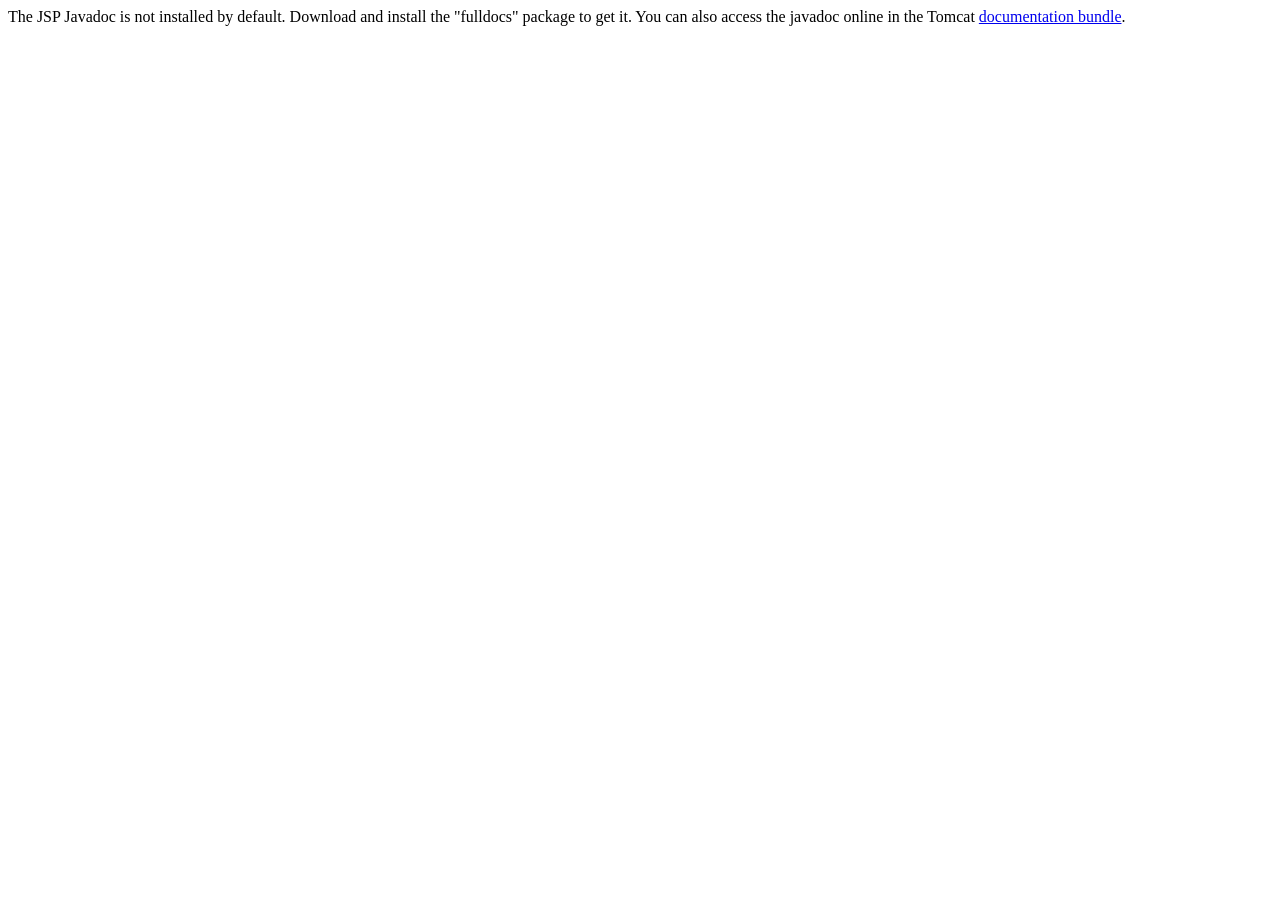
<file: apache-tomcat-11.0.25/webapps/docs/jspapi/index.html>
<!--
  Licensed to the Apache Software Foundation (ASF) under one or more
  contributor license agreements.  See the NOTICE file distributed with
  this work for additional information regarding copyright ownership.
  The ASF licenses this file to You under the Apache License, Version 2.0
  (the "License"); you may not use this file except in compliance with
  the License.  You may obtain a copy of the License at

      http://www.apache.org/licenses/LICENSE-2.0

  Unless required by applicable law or agreed to in writing, software
  distributed under the License is distributed on an "AS IS" BASIS,
  WITHOUT WARRANTIES OR CONDITIONS OF ANY KIND, either express or implied.
  See the License for the specific language governing permissions and
  limitations under the License.
-->
<!DOCTYPE html>
<html>
    <head>
    <meta charset="UTF-8" />
    <title>API docs</title>
</head>

<body>

The JSP Javadoc is not installed by default. Download and install
the "fulldocs" package to get it.

You can also access the javadoc online in the Tomcat
<a href="https://tomcat.apache.org/tomcat-11.0-doc/">
documentation bundle</a>.

</body>
</html>
</file>
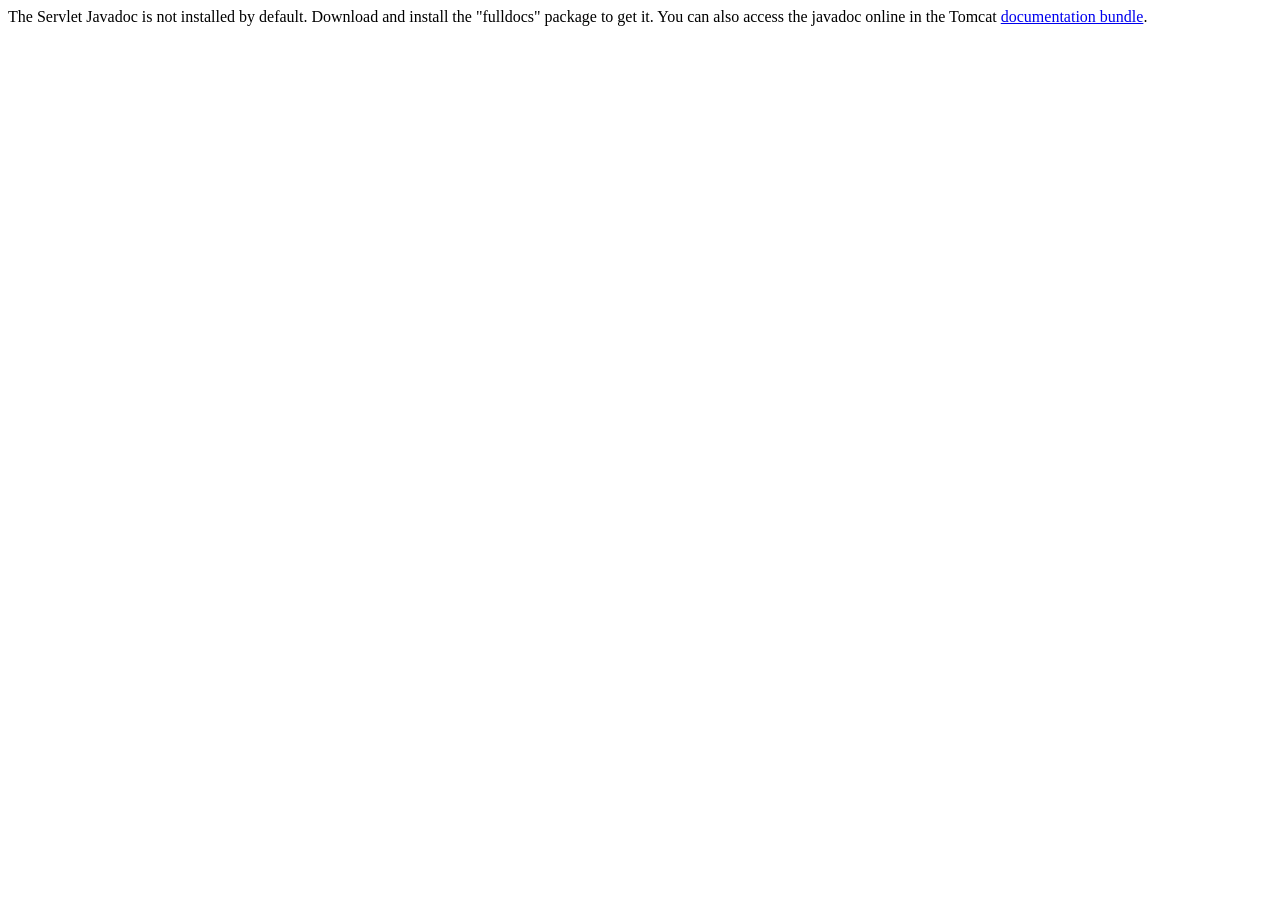
<file: apache-tomcat-11.0.25/webapps/docs/servletapi/index.html>
<!--
  Licensed to the Apache Software Foundation (ASF) under one or more
  contributor license agreements.  See the NOTICE file distributed with
  this work for additional information regarding copyright ownership.
  The ASF licenses this file to You under the Apache License, Version 2.0
  (the "License"); you may not use this file except in compliance with
  the License.  You may obtain a copy of the License at

      http://www.apache.org/licenses/LICENSE-2.0

  Unless required by applicable law or agreed to in writing, software
  distributed under the License is distributed on an "AS IS" BASIS,
  WITHOUT WARRANTIES OR CONDITIONS OF ANY KIND, either express or implied.
  See the License for the specific language governing permissions and
  limitations under the License.
-->
<!DOCTYPE html>
<html>
    <head>
    <meta charset="UTF-8" />
    <title>API docs</title>
</head>

<body>

The Servlet Javadoc is not installed by default. Download and install
the "fulldocs" package to get it.

You can also access the javadoc online in the Tomcat
<a href="https://tomcat.apache.org/tomcat-11.0-doc/">
documentation bundle</a>.

</body>
</html>
</file>
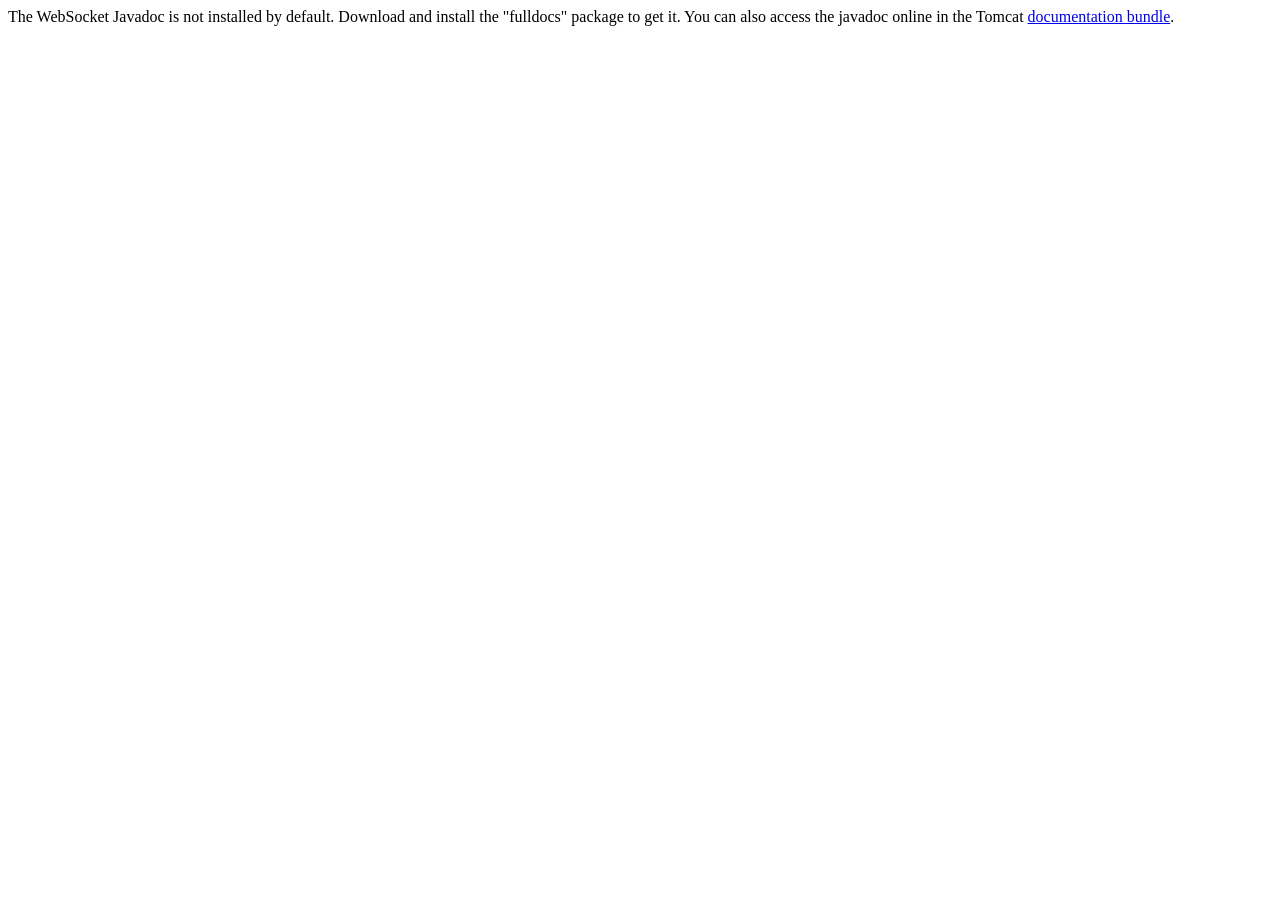
<file: apache-tomcat-11.0.25/webapps/docs/websocketapi/index.html>
<!--
  Licensed to the Apache Software Foundation (ASF) under one or more
  contributor license agreements.  See the NOTICE file distributed with
  this work for additional information regarding copyright ownership.
  The ASF licenses this file to You under the Apache License, Version 2.0
  (the "License"); you may not use this file except in compliance with
  the License.  You may obtain a copy of the License at

      http://www.apache.org/licenses/LICENSE-2.0

  Unless required by applicable law or agreed to in writing, software
  distributed under the License is distributed on an "AS IS" BASIS,
  WITHOUT WARRANTIES OR CONDITIONS OF ANY KIND, either express or implied.
  See the License for the specific language governing permissions and
  limitations under the License.
-->
<!DOCTYPE html>
<html>
    <head>
    <meta charset="UTF-8" />
    <title>API docs</title>
</head>

<body>

The WebSocket Javadoc is not installed by default. Download and install
the "fulldocs" package to get it.

You can also access the javadoc online in the Tomcat
<a href="https://tomcat.apache.org/tomcat-11.0-doc/">
documentation bundle</a>.

</body>
</html>
</file>
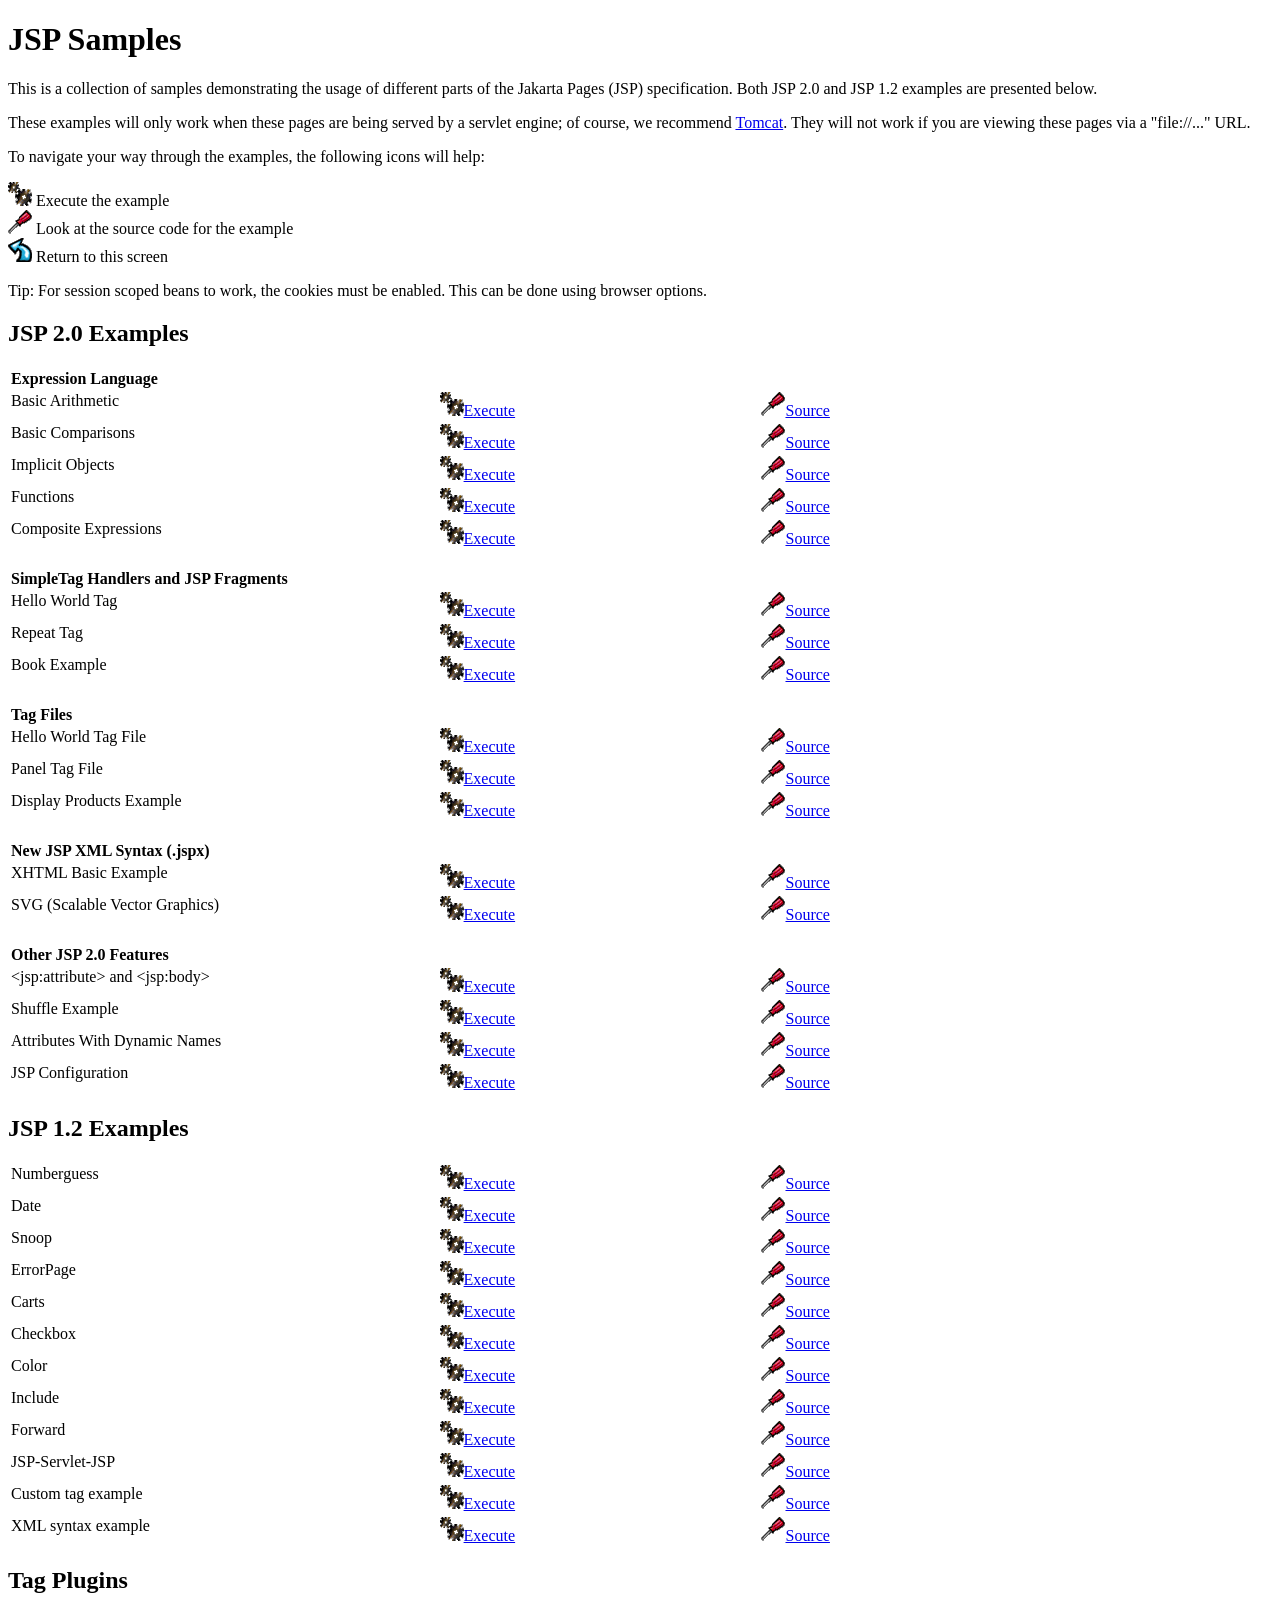
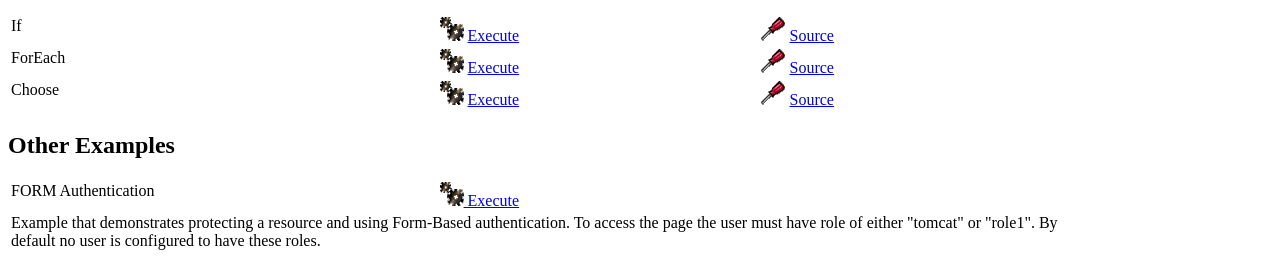
<file: apache-tomcat-11.0.25/webapps/examples/jsp/index.html>
<!--
 Licensed to the Apache Software Foundation (ASF) under one or more
  contributor license agreements.  See the NOTICE file distributed with
  this work for additional information regarding copyright ownership.
  The ASF licenses this file to You under the Apache License, Version 2.0
  (the "License"); you may not use this file except in compliance with
  the License.  You may obtain a copy of the License at

      http://www.apache.org/licenses/LICENSE-2.0

  Unless required by applicable law or agreed to in writing, software
  distributed under the License is distributed on an "AS IS" BASIS,
  WITHOUT WARRANTIES OR CONDITIONS OF ANY KIND, either express or implied.
  See the License for the specific language governing permissions and
  limitations under the License.
-->
<!DOCTYPE html><html lang="en">
<head>
   <meta charset="UTF-8"/>
   <title>JSP Examples</title>
   <style type="text/css">
   img { border: 0; }
   th { text-align: left; }
   tr { vertical-align: top; }
   </style>
</head>
<body>
<h1>JSP
Samples</h1>
<p>This is a collection of samples demonstrating the usage of different
parts of the Jakarta Pages (JSP) specification.  Both JSP 2.0 and
JSP 1.2 examples are presented below.
<p>These examples will only work when these pages are being served by a
servlet engine; of course, we recommend
<a href="https://tomcat.apache.org/">Tomcat</a>.
They will not work if you are viewing these pages via a
"file://..." URL.
<p>To navigate your way through the examples, the following icons will
help:</p>
<ul style="list-style-type: none; padding-left: 0;">
<li><img src="images/execute.gif" alt=""> Execute the example</li>
<li><img src="images/code.gif" alt=""> Look at the source code for the example</li>
<li><img src="images/return.gif" alt=""> Return to this screen</li>
</ul>

<p>Tip: For session scoped beans to work, the cookies must be enabled.
This can be done using browser options.</p>
<h2>JSP 2.0 Examples</h2>

<table style="width: 85%;">
<tr>
<th colspan="3">Expression Language</th>
</tr>

<tr>
<td>Basic Arithmetic</td>
<td style="width: 30%;"><a href="jsp2/el/basic-arithmetic.jsp"><img src="images/execute.gif" alt=""></a><a href="jsp2/el/basic-arithmetic.jsp">Execute</a></td>

<td style="width: 30%;"><a href="jsp2/el/basic-arithmetic.html"><img src="images/code.gif" alt=""></a><a href="jsp2/el/basic-arithmetic.html">Source</a></td>
</tr>

<tr>
<td>Basic Comparisons</td>
<td style="width: 30%;"><a href="jsp2/el/basic-comparisons.jsp"><img src="images/execute.gif" alt=""></a><a href="jsp2/el/basic-comparisons.jsp">Execute</a></td>

<td style="width: 30%;"><a href="jsp2/el/basic-comparisons.html"><img src="images/code.gif" alt=""></a><a href="jsp2/el/basic-comparisons.html">Source</a></td>
</tr>

<tr>
<td>Implicit Objects</td>
<td style="width: 30%;"><a href="jsp2/el/implicit-objects.jsp?foo=bar"><img src="images/execute.gif" alt=""></a><a href="jsp2/el/implicit-objects.jsp?foo=bar">Execute</a></td>

<td style="width: 30%;"><a href="jsp2/el/implicit-objects.html"><img src="images/code.gif" alt=""></a><a href="jsp2/el/implicit-objects.html">Source</a></td>
</tr>
<tr>

<td>Functions</td>
<td style="width: 30%;"><a href="jsp2/el/functions.jsp?foo=JSP+2.0"><img src="images/execute.gif" alt=""></a><a href="jsp2/el/functions.jsp?foo=JSP+2.0">Execute</a></td>

<td style="width: 30%;"><a href="jsp2/el/functions.html"><img src="images/code.gif" alt=""></a><a href="jsp2/el/functions.html">Source</a></td>
</tr>

<tr>
<td>Composite Expressions</td>
<td style="width: 30%;"><a href="jsp2/el/composite.jsp"><img src="images/execute.gif" alt=""></a><a href="jsp2/el/composite.jsp">Execute</a></td>

<td style="width: 30%;"><a href="jsp2/el/composite.html"><img src="images/code.gif" alt=""></a><a href="jsp2/el/composite.html">Source</a></td>
</tr>


<tr>
<th colspan="3"><br />SimpleTag Handlers and JSP Fragments</th>
</tr>

<tr>
<td>Hello World Tag</td>
<td style="width: 30%;"><a href="jsp2/simpletag/hello.jsp"><img src="images/execute.gif" alt=""></a><a href="jsp2/simpletag/hello.jsp">Execute</a></td>

<td style="width: 30%;"><a href="jsp2/simpletag/hello.html"><img src="images/code.gif" alt=""></a><a href="jsp2/simpletag/hello.html">Source</a></td>
</tr>

<tr>
<td>Repeat Tag</td>
<td style="width: 30%;"><a href="jsp2/simpletag/repeat.jsp"><img src="images/execute.gif" alt=""></a><a href="jsp2/simpletag/repeat.jsp">Execute</a></td>

<td style="width: 30%;"><a href="jsp2/simpletag/repeat.html"><img src="images/code.gif" alt=""></a><a href="jsp2/simpletag/repeat.html">Source</a></td>
</tr>

<tr>
<td>Book Example</td>
<td style="width: 30%;"><a href="jsp2/simpletag/book.jsp"><img src="images/execute.gif" alt=""></a><a href="jsp2/simpletag/book.jsp">Execute</a></td>

<td style="width: 30%;"><a href="jsp2/simpletag/book.html"><img src="images/code.gif" alt=""></a><a href="jsp2/simpletag/book.html">Source</a></td>
</tr>

<tr>
<th colspan="3"><br />Tag Files</th>
</tr>

<tr>
<td>Hello World Tag File</td>
<td style="width: 30%;"><a href="jsp2/tagfiles/hello.jsp"><img src="images/execute.gif" alt=""></a><a href="jsp2/tagfiles/hello.jsp">Execute</a></td>

<td style="width: 30%;"><a href="jsp2/tagfiles/hello.html"><img src="images/code.gif" alt=""></a><a href="jsp2/tagfiles/hello.html">Source</a></td>
</tr>

<tr>
<td>Panel Tag File</td>
<td style="width: 30%;"><a href="jsp2/tagfiles/panel.jsp"><img src="images/execute.gif" alt=""></a><a href="jsp2/tagfiles/panel.jsp">Execute</a></td>

<td style="width: 30%;"><a href="jsp2/tagfiles/panel.html"><img src="images/code.gif" alt=""></a><a href="jsp2/tagfiles/panel.html">Source</a></td>
</tr>

<tr>
<td>Display Products Example</td>
<td style="width: 30%;"><a href="jsp2/tagfiles/products.jsp"><img src="images/execute.gif" alt=""></a><a href="jsp2/tagfiles/products.jsp">Execute</a></td>

<td style="width: 30%;"><a href="jsp2/tagfiles/products.html"><img src="images/code.gif" alt=""></a><a href="jsp2/tagfiles/products.html">Source</a></td>
</tr>

<tr>
<th colspan="3"><br />New JSP XML Syntax (.jspx)</th>
</tr>

<tr>
<td>XHTML Basic Example</td>
<td style="width: 30%;"><a href="jsp2/jspx/basic.jspx"><img src="images/execute.gif" alt=""></a><a href="jsp2/jspx/basic.jspx">Execute</a></td>

<td style="width: 30%;"><a href="jsp2/jspx/basic.html"><img src="images/code.gif" alt=""></a><a href="jsp2/jspx/basic.html">Source</a></td>
</tr>

<tr>
<td>SVG (Scalable Vector Graphics)</td>
<td style="width: 30%;"><a href="jsp2/jspx/svgexample.html"><img src="images/execute.gif" alt=""></a><a href="jsp2/jspx/svgexample.html">Execute</a></td>

<td style="width: 30%;"><a href="jsp2/jspx/textRotate.html"><img src="images/code.gif" alt=""></a><a href="jsp2/jspx/textRotate.html">Source</a></td>
</tr>

<tr>
<th colspan="3"><br />Other JSP 2.0 Features</th>
</tr>

<tr>
<td>&lt;jsp:attribute&gt; and &lt;jsp:body&gt;</td>
<td style="width: 30%;"><a href="jsp2/jspattribute/jspattribute.jsp"><img src="images/execute.gif" alt=""></a><a href="jsp2/jspattribute/jspattribute.jsp">Execute</a></td>

<td style="width: 30%;"><a href="jsp2/jspattribute/jspattribute.html"><img src="images/code.gif" alt=""></a><a href="jsp2/jspattribute/jspattribute.html">Source</a></td>
</tr>

<tr>
<td>Shuffle Example</td>
<td style="width: 30%;"><a href="jsp2/jspattribute/shuffle.jsp"><img src="images/execute.gif" alt=""></a><a href="jsp2/jspattribute/shuffle.jsp">Execute</a></td>

<td style="width: 30%;"><a href="jsp2/jspattribute/shuffle.html"><img src="images/code.gif" alt=""></a><a href="jsp2/jspattribute/shuffle.html">Source</a></td>
</tr>

<tr>
<td>Attributes With Dynamic Names</td>
<td style="width: 30%;"><a href="jsp2/misc/dynamicattrs.jsp"><img src="images/execute.gif" alt=""></a><a href="jsp2/misc/dynamicattrs.jsp">Execute</a></td>

<td style="width: 30%;"><a href="jsp2/misc/dynamicattrs.html"><img src="images/code.gif" alt=""></a><a href="jsp2/misc/dynamicattrs.html">Source</a></td>
</tr>

<tr>
<td>JSP Configuration</td>
<td style="width: 30%;"><a href="jsp2/misc/config.jsp"><img src="images/execute.gif" alt=""></a><a href="jsp2/misc/config.jsp">Execute</a></td>

<td style="width: 30%;"><a href="jsp2/misc/config.html"><img src="images/code.gif" alt=""></a><a href="jsp2/misc/config.html">Source</a></td>
</tr>

</table>

<h2>JSP 1.2 Examples</h2>
<table style="width: 85%;">
<tr>
<td>Numberguess</td>

<td style="width: 30%;"><a href="num/numguess.jsp"><img src="images/execute.gif" alt=""></a><a href="num/numguess.jsp">Execute</a></td>

<td style="width: 30%;"><a href="num/numguess.html"><img src="images/code.gif" alt=""></a><a href="num/numguess.html">Source</a></td>
</tr>

<tr>
<td>Date</td>

<td style="width: 30%;"><a href="dates/date.jsp"><img src="images/execute.gif" alt=""></a><a href="dates/date.jsp">Execute</a></td>

<td style="width: 30%;"><a href="dates/date.html"><img src="images/code.gif" alt=""></a><a href="dates/date.html">Source</a></td>
</tr>

<tr>
<td>Snoop</td>

<td style="width: 30%;"><a href="snp/snoop.jsp"><img src="images/execute.gif" alt=""></a><a href="snp/snoop.jsp">Execute</a></td>

<td style="width: 30%;"><a href="snp/snoop.html"><img src="images/code.gif" alt=""></a><a href="snp/snoop.html">Source</a></td>
</tr>

<tr>
<td>ErrorPage</td>

<td style="width: 30%;"><a href="error/error.html"><img src="images/execute.gif" alt=""></a><a href="error/error.html">Execute</a></td>

<td style="width: 30%;"><a href="error/er.html"><img src="images/code.gif" alt=""></a><a href="error/er.html">Source</a></td>
</tr>

<tr>
<td>Carts</td>

<td style="width: 30%;"><a href="sessions/shopping.jsp"><img src="images/execute.gif" alt=""></a><a href="sessions/shopping.jsp">Execute</a></td>

<td style="width: 30%;"><a href="sessions/crt.html"><img src="images/code.gif" alt=""></a><a href="sessions/crt.html">Source</a></td>
</tr>

<tr>
<td>Checkbox</td>

<td style="width: 30%;"><a href="checkbox/check.html"><img src="images/execute.gif" alt=""></a><a href="checkbox/check.html">Execute</a></td>

<td style="width: 30%;"><a href="checkbox/cresult.html"><img src="images/code.gif" alt=""></a><a href="checkbox/cresult.html">Source</a></td>
</tr>

<tr>
<td>Color</td>

<td style="width: 30%;"><a href="colors/colors.html"><img src="images/execute.gif" alt=""></a><a href="colors/colors.html">Execute</a></td>

<td style="width: 30%;"><a href="colors/clr.html"><img src="images/code.gif" alt=""></a><a href="colors/clr.html">Source</a></td>
</tr>

<tr>
<td>Include</td>

<td style="width: 30%;"><a href="include/include.jsp"><img src="images/execute.gif" alt=""></a><a href="include/include.jsp">Execute</a></td>

<td style="width: 30%;"><a href="include/inc.html"><img src="images/code.gif" alt=""></a><a href="include/inc.html">Source</a></td>
</tr>

<tr>
<td>Forward</td>

<td style="width: 30%;"><a href="forward/forward.jsp"><img src="images/execute.gif" alt=""></a><a href="forward/forward.jsp">Execute</a></td>

<td style="width: 30%;"><a href="forward/fwd.html"><img src="images/code.gif" alt=""></a><a href="forward/fwd.html">Source</a></td>
</tr>

<tr>
<td>JSP-Servlet-JSP</td>

<td style="width: 30%;"><a href="jsptoserv/jsptoservlet.jsp"><img src="images/execute.gif" alt=""></a><a href="jsptoserv/jsptoservlet.jsp">Execute</a></td>

<td style="width: 30%;"><a href="jsptoserv/jts.html"><img src="images/code.gif" alt=""></a><a href="jsptoserv/jts.html">Source</a></td>
</tr>

<tr>
<td>Custom tag example</td>

<td style="width: 30%;"><a href="simpletag/foo.jsp"><img src="images/execute.gif" alt=""></a><a href="simpletag/foo.jsp">Execute</a></td>

<td style="width: 30%;"><a href="simpletag/foo.html"><img src="images/code.gif" alt=""></a><a href="simpletag/foo.html">Source</a></td>
</tr>

<tr>
<td>XML syntax example</td>
<td style="width: 30%;"><a href="xml/xml.jsp"><img src="images/execute.gif" alt=""></a><a href="xml/xml.jsp">Execute</a></td>

<td style="width: 30%;"><a href="xml/xml.html"><img src="images/code.gif" alt=""></a><a href="xml/xml.html">Source</a></td>
</tr>

</table>

<h2>Tag Plugins</h2>
<table style="width: 85%;">

<tr>
  <td>If</td>
  <td style="width: 30%;">
    <a href="tagplugin/if.jsp"><img src="images/execute.gif" alt=""></a>
    <a href="tagplugin/if.jsp">Execute</a>
  </td>
  <td style="width: 30%;">
    <a href="tagplugin/if.html"><img src="images/code.gif" alt=""></a>
    <a href="tagplugin/if.html">Source</a>
  </td>
</tr>

<tr>
  <td>ForEach</td>
  <td style="width: 30%;">
    <a href="tagplugin/foreach.jsp"><img src="images/execute.gif" alt=""></a>
    <a href="tagplugin/foreach.jsp">Execute</a>
  </td>
  <td style="width: 30%;">
    <a href="tagplugin/foreach.html"><img src="images/code.gif" alt=""></a>
    <a href="tagplugin/foreach.html">Source</a>
  </td>
</tr>

<tr>
  <td>Choose</td>
  <td style="width: 30%;">
    <a href="tagplugin/choose.jsp"><img src="images/execute.gif" alt=""></a>
    <a href="tagplugin/choose.jsp">Execute</a>
  </td>
  <td style="width: 30%;">
    <a href="tagplugin/choose.html"><img src="images/code.gif" alt=""></a>
    <a href="tagplugin/choose.html">Source</a>
  </td>
</tr>

</table>

<h2>Other Examples</h2>
<table style="width: 85%;">

<tr>
  <td>FORM Authentication</td>
  <td style="width: 30%;">
    <a href="security/protected/index.jsp"><img src="images/execute.gif" alt=""> Execute</a>
  </td>
  <td style="width: 30%;"></td>
</tr>
<tr>
  <td colspan="3">Example that demonstrates protecting a resource and
    using Form-Based authentication. To access the page the user must
    have role of either "tomcat" or "role1". By default no user
    is configured to have these roles.</td>
</tr>

</table>
</body>
</html>
</file>
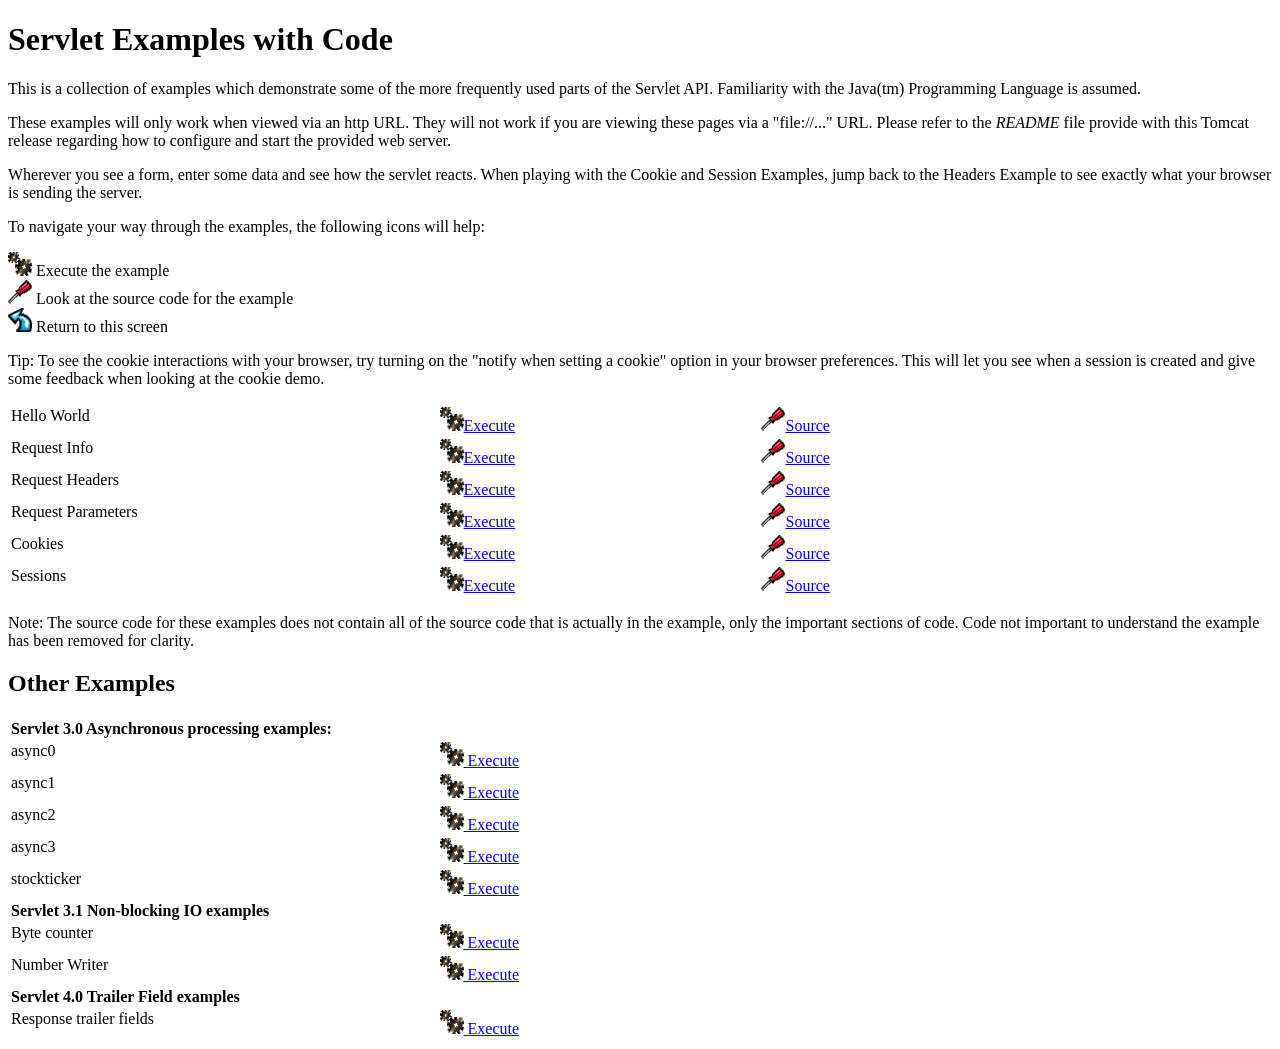
<file: apache-tomcat-11.0.25/webapps/examples/servlets/index.html>
<!--
 Licensed to the Apache Software Foundation (ASF) under one or more
  contributor license agreements.  See the NOTICE file distributed with
  this work for additional information regarding copyright ownership.
  The ASF licenses this file to You under the Apache License, Version 2.0
  (the "License"); you may not use this file except in compliance with
  the License.  You may obtain a copy of the License at

      http://www.apache.org/licenses/LICENSE-2.0

  Unless required by applicable law or agreed to in writing, software
  distributed under the License is distributed on an "AS IS" BASIS,
  WITHOUT WARRANTIES OR CONDITIONS OF ANY KIND, either express or implied.
  See the License for the specific language governing permissions and
  limitations under the License.
-->
<!DOCTYPE html><html lang="en">
<head>
   <meta charset="UTF-8" />
   <title>Servlet Examples</title>
   <style type="text/css">
   img { border: 0; }
   th { text-align: left; }
   tr { vertical-align: top; }
   </style>
</head>
<body>
<h1>Servlet
Examples with Code</h1>
<p>This is a collection of examples which demonstrate some of the more
frequently used parts of the Servlet API. Familiarity with the Java(tm)
Programming Language is assumed.
<p>These examples will only work when viewed via an http URL. They will
not work if you are viewing these pages via a "file://..." URL. Please
refer to the <i>README</i> file provide with this Tomcat release regarding
how to configure and start the provided web server.
<p>Wherever you see a form, enter some data and see how the servlet reacts.
When playing with the Cookie and Session Examples, jump back to the Headers
Example to see exactly what your browser is sending the server.
<p>To navigate your way through the examples, the following icons will
help:</p>
<ul style="list-style-type: none; padding-left: 0;">
<li><img src="images/execute.gif" alt=""> Execute the example</li>
<li><img src="images/code.gif" alt=""> Look at the source code for the example</li>
<li><img src="images/return.gif" alt=""> Return to this screen</li>
</ul>

<p>Tip: To see the cookie interactions with your browser, try turning on
the "notify when setting a cookie" option in your browser preferences.
This will let you see when a session is created and give some feedback
when looking at the cookie demo.</p>
<table style="width: 85%;" >
<tr>
<td>Hello World</td>

<td style="width: 30%;"><a href="servlet/HelloWorldExample"><img SRC="images/execute.gif" alt=""></a><a href="servlet/HelloWorldExample">Execute</a></td>

<td style="width: 30%;"><a href="helloworld.html"><img SRC="images/code.gif" alt=""></a><a href="helloworld.html">Source</a></td>
</tr>

<tr>
<td>Request Info</td>

<td style="width: 30%;"><a href="servlet/RequestInfoExample"><img SRC="images/execute.gif" alt=""></a><a href="servlet/RequestInfoExample">Execute</a></td>

<td style="width: 30%;"><a href="reqinfo.html"><img SRC="images/code.gif" alt=""></a><a href="reqinfo.html">Source</a></td>
</tr>

<tr>
<td>Request Headers</td>

<td style="width: 30%;"><a href="servlet/RequestHeaderExample"><img SRC="images/execute.gif" alt=""></a><a href="servlet/RequestHeaderExample">Execute</a></td>

<td style="width: 30%;"><a href="reqheaders.html"><img SRC="images/code.gif" alt=""></a><a href="reqheaders.html">Source</a></td>
</tr>

<tr>
<td>Request Parameters</td>

<td style="width: 30%;"><a href="servlet/RequestParamExample"><img SRC="images/execute.gif" alt=""></a><a href="servlet/RequestParamExample">Execute</a></td>

<td style="width: 30%;"><a href="reqparams.html"><img SRC="images/code.gif" alt=""></a><a href="reqparams.html">Source</a></td>
</tr>

<tr>
<td>Cookies</td>

<td style="width: 30%;"><a href="servlet/CookieExample"><img SRC="images/execute.gif" alt=""></a><a href="servlet/CookieExample">Execute</a></td>

<td style="width: 30%;"><a href="cookies.html"><img SRC="images/code.gif" alt=""></a><a href="cookies.html">Source</a></td>
</tr>

<tr>
<td>Sessions</td>

<td style="width: 30%;"><a href="servlet/SessionExample"><img SRC="images/execute.gif" alt=""></a><a href="servlet/SessionExample">Execute</a></td>

<td style="width: 30%;"><a href="sessions.html"><img SRC="images/code.gif" alt=""></a><a href="sessions.html">Source</a></td>
</tr>
</table>

<p>Note: The source code for these examples does not contain all of the
source code that is actually in the example, only the important sections
of code. Code not important to understand the example has been removed
for clarity.</p>

<h2>Other Examples</h2>
<table style="width: 85%;" >

<tr>
  <th colspan="3">Servlet 3.0 Asynchronous processing examples:</th>
</tr>
<tr>
  <td>async0</td>
  <td style="width: 30%;">
    <a href="../async/async0"><img SRC="images/execute.gif" alt=""> Execute</a>
  </td>
  <td style="width: 30%;"></td>
</tr>
<tr>
  <td>async1</td>
  <td style="width: 30%;">
    <a href="../async/async1"><img SRC="images/execute.gif" alt=""> Execute</a>
  </td>
  <td style="width: 30%;"></td>
</tr>
<tr>
  <td>async2</td>
  <td style="width: 30%;">
    <a href="../async/async2"><img SRC="images/execute.gif" alt=""> Execute</a>
  </td>
  <td style="width: 30%;"></td>
</tr>
<tr>
  <td>async3</td>
  <td style="width: 30%;">
    <a href="../async/async3"><img SRC="images/execute.gif" alt=""> Execute</a>
  </td>
  <td style="width: 30%;"></td>
</tr>
<tr>
  <td>stockticker</td>
  <td style="width: 30%;">
    <a href="../async/stockticker"><img SRC="images/execute.gif" alt=""> Execute</a>
  </td>
  <td style="width: 30%;"></td>
</tr>

<tr>
  <th colspan="3">Servlet 3.1 Non-blocking IO examples</th>
</tr>
<tr>
  <td>Byte counter</td>
  <td style="width: 30%;">
    <a href="nonblocking/bytecounter.html"><img src="images/execute.gif" alt=""> Execute</a>
  </td>
  <td style="width: 30%;"></td>
</tr>
<tr>
  <td>Number Writer</td>
  <td style="width: 30%;">
    <a href="nonblocking/numberwriter"><img src="images/execute.gif" alt=""> Execute</a>
  </td>
  <td style="width: 30%;"></td>
</tr>

<tr>
  <th colspan="3">Servlet 4.0 Trailer Field examples</th>
</tr>
<tr>
  <td>Response trailer fields</td>
  <td style="width: 30%;">
    <a href="trailers/response"><img src="images/execute.gif" alt=""> Execute</a>
  </td>
  <td style="width: 30%;"></td>
</tr>

</table>

</body>
</html>
</file>
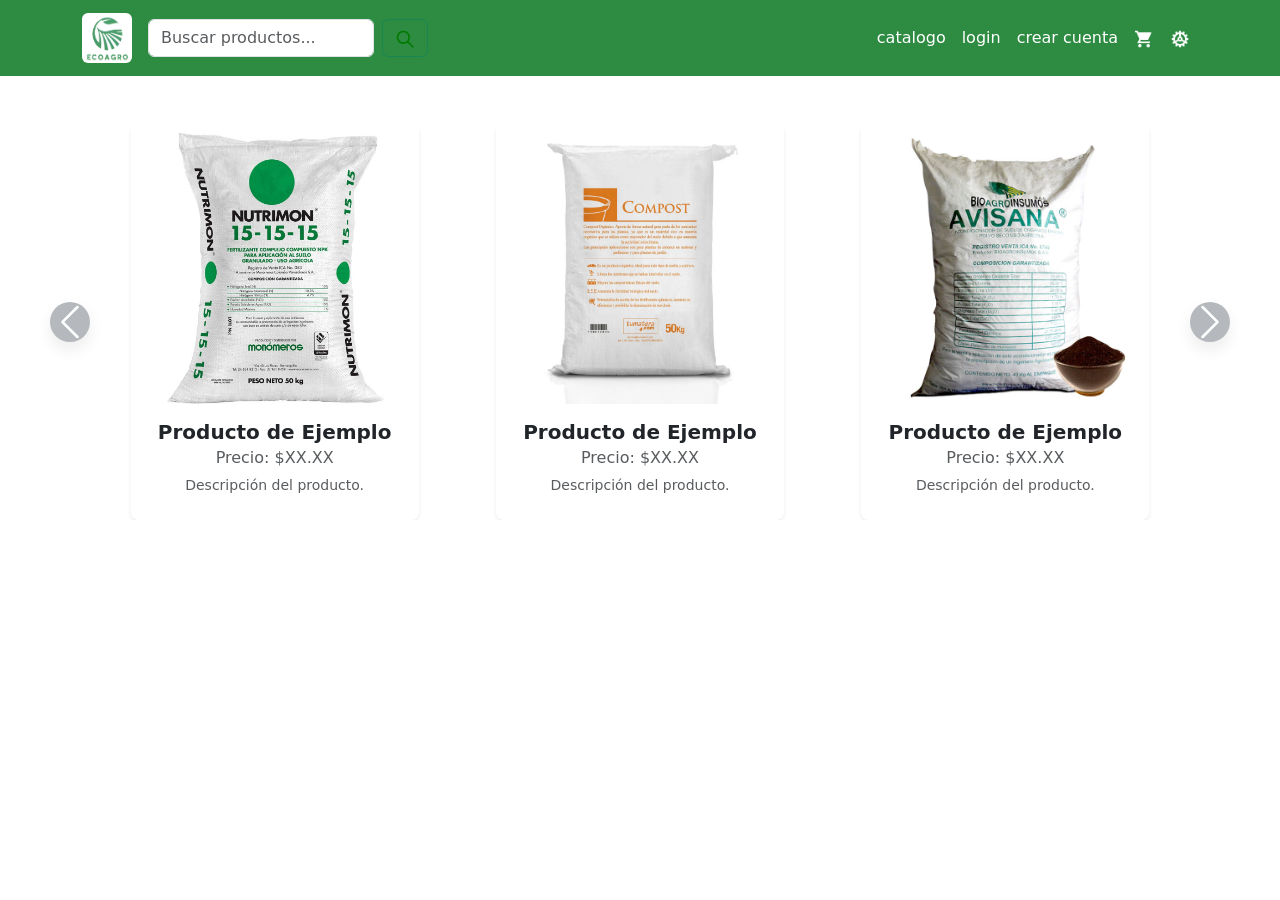
<file: ECOAGRO/src/main/webapp/index.html>
<!DOCTYPE html>
<html lang="es">
<head>
    <meta charset="UTF-8">
    <meta name="viewport" content="width=device-width, initial-scale=1.0">
    <title>EcoAgro - Tu Mercado del Campo</title>
    <link href="https://cdn.jsdelivr.net/npm/bootstrap@5.3.3/dist/css/bootstrap.min.css" rel="stylesheet">
    <link rel="stylesheet" href="style.css">
</head>
<body>
    <!-- Navbar -->
    <nav class="navbar_main navbar navbar-expand-md bg-body-tertiary">
        <div class="container">
            <!-- Logo de la empresa -->
            <a class="navbar-brand" href="index.html">
                <img src="imagenes/logo Ecoagro.jpg" alt="logo ecoagro" width="50" height="50" class="rounded-2">
            </a>

            <!-- Barra de búsqueda -->
            <div class="rounded-2 order-3 order-sm-0 my-2 my-sm-0">
                <form class="d-flex" role="search">
                    <input class="form-control me-2 rounded-2" type="search" placeholder="Buscar productos..." aria-label="Search"/>
                    <button class="btn btn-outline-success" type="submit">
                        <img class="my-auto" src="imagenes/lupa.png" alt="Buscar" width="20" height="20">
                    </button>
                </form>
            </div>

            <!-- Botón para colapsar el menú en pantallas pequeñas -->
            <button class="navbar-toggler" type="button" data-bs-toggle="collapse" data-bs-target="#navbarNavAltMarkup" aria-controls="navbarNavAltMarkup" aria-expanded="false" aria-label="Toggle navigation">
                <img src="imagenes/icono-collapse.png" alt="menu" width="50" height="50">
            </button>

            <!-- Enlaces de navegación -->
            <div class="collapse navbar-collapse" id="navbarNavAltMarkup">
                <ul class="navbar-nav ms-auto align-items-center">
                    <li class="nav-item">
                        <a class="text_nav nav-link" href="products/catalogo_productos.html">catalogo</a>
                    </li>
                    <li class="nav-item">
                        <a class="text_nav nav-link" href="login.jsp">login</a>
                    </li>
                    <li class="nav-item">
                        <a class="text_nav nav-link" href="register.html">crear cuenta</a>
                    </li>
                    <li class="nav-item">
                        <a class="nav-link" href="products/shopping_cart.html">
                            <img src="imagenes/carrito-de-compras.png" alt="carrito_de_compras" width="20" height="20">
                        </a>
                    </li>
                    <li class="nav-item">
                        <a class="nav-link" href="configuracion.html">
                            <img src="imagenes/configuracion.png" alt="configuracion" width="20" height="20">
                        </a>
                    </li>
                </ul>
            </div>
        </div>
    </nav>


<!-- Contenido principal de la página -->
<div id="carruselProductos" class="carousel slide container mt-5 position-relative" data-bs-ride="carousel" style="max-width: 1200px;">
    
    <div class="carousel-inner px-5"> <div class="carousel-item active">
            <div class="row g-3 justify-content-center"> <div class="col-md-4 d-flex justify-content-center">
                    <div class="target_product card shadow-sm border-0 rounded-3 p-2" style="width: 18rem;">
                        <a href="products/pagina_producto.html" class="text-decoration-none text-dark">
                            <img src="imagenes/imagen_ejemplo_producto_1.jpg" class="card-img-top img-fluid" alt="Nutrimon">
                            <div class="card-body text-center">
                                <h5 class="card-title fw-bold">Producto de Ejemplo</h5>
                                <h6 class="card-subtitle mb-2 text-muted">Precio: $XX.XX</h6>
                                <p class="card-text text-muted small">Descripción del producto.</p>
                            </div>
                        </a>
                    </div>
                </div>

                <div class="col-md-4 d-flex justify-content-center">
                    <div class="target_product card shadow-sm border-0 rounded-3 p-2" style="width: 18rem;">
                        <a href="products/pagina_producto.html" class="text-decoration-none text-dark">
                            <img src="imagenes/imagen_ejemplo_producto_2.jpg" class="card-img-top img-fluid" alt="Compost">
                            <div class="card-body text-center">
                                <h5 class="card-title fw-bold">Producto de Ejemplo</h5>
                                <h6 class="card-subtitle mb-2 text-muted">Precio: $XX.XX</h6>
                                <p class="card-text text-muted small">Descripción del producto.</p>
                            </div>
                        </a>
                    </div>
                </div>

                <div class="col-md-4 d-flex justify-content-center">
                    <div class="target_product card shadow-sm border-0 rounded-3 p-2" style="width: 18rem;">
                        <a href="products/pagina_producto.html" class="text-decoration-none text-dark">
                            <img src="imagenes/imagen_ejemplo_producto_3.jpg" class="card-img-top img-fluid" alt="Avisana">
                            <div class="card-body text-center">
                                <h5 class="card-title fw-bold">Producto de Ejemplo</h5>
                                <h6 class="card-subtitle mb-2 text-muted">Precio: $XX.XX</h6>
                                <p class="card-text text-muted small">Descripción del producto.</p>
                            </div>
                        </a>
                    </div>
                </div>

            </div> </div> <div class="carousel-item">
            <div class="row g-3 justify-content-center">
                
                <div class="col-md-4 d-flex justify-content-center">
                    <div class="target_product card shadow-sm border-0 rounded-3 p-2" style="width: 18rem;">
                        <a href="products/pagina_producto.html" class="text-decoration-none text-dark">
                            <img src="imagenes/imagen_ejemplo_producto_4.jpg" class="card-img-top img-fluid" alt="Humus">
                            <div class="card-body text-center">
                                <h5 class="card-title fw-bold">Producto de Ejemplo</h5>
                                <h6 class="card-subtitle mb-2 text-muted">Precio: $XX.XX</h6>   
                                <p class="card-text text-muted small">Descripción del producto.</p>
                            </div>
                        </a>
                    </div>
                </div>

                </div> </div> </div> <button class="carousel-control-prev" type="button" data-bs-target="#carruselProductos" data-bs-slide="prev" style="width: 5%;">
        <span class="carousel-control-prev-icon bg-secondary rounded-circle shadow" aria-hidden="true"></span>
        <span class="visually-hidden">Anterior</span>
    </button>
    <button class="carousel-control-next" type="button" data-bs-target="#carruselProductos" data-bs-slide="next" style="width: 5%;">
        <span class="carousel-control-next-icon bg-secondary rounded-circle shadow" aria-hidden="true"></span>
        <span class="visually-hidden">Siguiente</span>
    </button>

</div>

<script src="https://cdn.jsdelivr.net/npm/bootstrap@5.3.3/dist/js/bootstrap.bundle.min.js" integrity="sha384-YvpcrYf0tY3lHB60NNkmXc5s9fDVZLESaAA55NDzOxhy9GkcIdslK1eN7N6jIeHz" crossorigin="anonymous"></script>
</body>
</html>
</file>
<file: apache-tomcat-11.0.25/webapps/docs/images/docs-stylesheet.css>
@charset "utf-8";
/*
  Licensed to the Apache Software Foundation (ASF) under one or more
  contributor license agreements.  See the NOTICE file distributed with
  this work for additional information regarding copyright ownership.
  The ASF licenses this file to You under the Apache License, Version 2.0
  (the "License"); you may not use this file except in compliance with
  the License.  You may obtain a copy of the License at

      http://www.apache.org/licenses/LICENSE-2.0

  Unless required by applicable law or agreed to in writing, software
  distributed under the License is distributed on an "AS IS" BASIS,
  WITHOUT WARRANTIES OR CONDITIONS OF ANY KIND, either express or implied.
  See the License for the specific language governing permissions and
  limitations under the License.
*/

/* Fonts */
@import url("fonts/fonts.css");

/* General style */

h1, h2, h3, h4, h5, h6, th {
  font-weight: 600;
}

body {
  margin: 0;
}

body, input {
  font-family: 'Open Sans', sans-serif;
  font-size: 10.5pt;
}

code, pre {
  font-family: Consolas, monospace;
}

img {
  border: 0;
}

table {
  border-collapse: collapse;
  text-align: left;
}
table *:not(table) {
  /* Prevent border-collapsing for table child elements like <div> */
  border-collapse: separate;
}

th {
  text-align: left;
}

main {
  /* Remove this once all IEs support <main> element */
  display: block;
}


/* Layout */

#wrapper {
  min-width: 400px;
}

#header {
  border-bottom: 1px solid #bbb;
}

@media not print {
    #header {
        box-shadow: 0 0 7px #aaa;
    }
}

#header > div {
  padding-left: 15px;
  padding-right: 15px;

  /* Work-around for old browsers: */
  background-color: #F8F3E4;
  background: linear-gradient(to bottom, #ffffff -10%, #F8F3E4 100%);
  position: relative;
}

#header .logo {
  float: left;
  padding-top: 10px;
  min-width: 190px;
}

#header .logo  img{
  /* To avoid that the Font Descender being added to the parent div's height */
  vertical-align: middle;
}

#header .asfLogo {
  float: right;
  position: relative;
  top: 8px;
}

#header h1 {
  margin-top: 0.6em;
  margin-bottom: 0;
}

#header .versionInfo {
  font-size: 13pt;
  margin-bottom: 1em;
}

#middle {
  display: table;
  table-layout: fixed;
  margin: 0;
  width: 100%;
}
#middle > div { display: table-row; }
#middle > div > div { display: table-cell; vertical-align: top; }



#mainLeft {
  width: 190px;
}

#mainLeft > div {
  margin-top: -1px; /* to overwrite border of element above */
  padding-left: 16px;
  padding-right: 14px;
  padding-top: 6px;
  padding-bottom: 15px;
  background-color: #F8F3E4;
  border-right: 1px solid #bbb;
  border-bottom: 1px solid #bbb;
  font-size: 10pt;
  border-bottom-right-radius: 20px;
  box-shadow: 0 0 5px #aaa;
}

#mainLeft h2 {
  margin-bottom: 0.2em;
  font-size: 1.2em;
}

#mainLeft ul {
  padding: 0;
  margin: 0;
  list-style-type: none;
}

#mainLeft ul a {
  text-indent: -0.6em;
  padding-left: 1.4em;
  display: block;
  text-decoration: none;
  color: #444;
}
#mainLeft ul a:hover {
  color: #000;
  background-color: #D1c9b9;
}

#mainRight {
  padding-left: 14px;
  padding-right: 20px;

}

#footer {
  margin-top: 30px;
  padding-top: 20px;
  padding-bottom: 20px;
  padding-left: 20px;
  padding-right: 20px;
  border-top: 1px solid #ccc;
  color: #444;
  text-align: center;
  /* font-style: italic; */
  font-size: 9pt;
}


/* Content */

#content div.text {
  padding-left: 1em;
  padding-left: 1em;
}

#content h3, #content h4, #content h5, #content h6 {
  padding-left: 5px;
  padding-right: 5px;
  background-color: #eaeaea;
}

@media not print {
    #content h3, #content h4, #content h5, #content h6 {
        border: 1px solid #ccc;
        border-radius: 4px;
    }
}

#content h4, #content h5, #content h6 {
  background-color: #f6f6f6;
}

code {
  background-color: rgb(224,255,255);
}

div.codeBox pre code, code.attributeName, code.propertyName, code.noHighlight, .noHighlight code {
  background-color: transparent;
}
div.codeBox {
  overflow: auto;
  margin: 1em 0;
}
div.codeBox pre {
  margin: 0;
  padding: 4px;
  border: 1px solid #999;
  border-radius: 5px;
  background-color: #eff8ff;
  display: table; /* To prevent <pre>s from taking the complete available width. */
  /*
  When it is officially supported, use the following CSS instead of display: table
  to prevent big <pre>s from exceeding the browser window:
  max-width: available;
  width: min-content;
  */
}

div.codeBox pre.wrap {
  white-space: pre-wrap;
}


table.defaultTable tr, table.detail-table tr {
    border: 1px solid #CCC;
}

table.defaultTable tr:nth-child(even), table.detail-table tr:nth-child(even) {
    background-color: #FAFBFF;
}

table.defaultTable tr:nth-child(odd), table.detail-table tr:nth-child(odd) {
    background-color: #EEEFFF;
}

table.defaultTable th, table.detail-table th {
  background-color: #88b;
  color: #fff;
}

table.defaultTable th, table.defaultTable td, table.detail-table th, table.detail-table td {
  padding: 5px 8px;
}


p.notice {
  border: 1px solid rgb(255, 0, 0);
  background-color: rgb(238, 238, 238);
  color: rgb(0, 51, 102);
  padding: 0.5em;
  margin: 1em 2em 1em 1em;
}


/* Changelog-Styles */

ul.changelog {
  padding-left: 1em;
  list-style-type: none;
}

ul.changelog  li{
  padding-top: 5px;
  padding-bottom: 5px;
}

ul.changelog img {
  vertical-align: middle
}


/* Printer-only Styles */
@media print {
    .noPrint { display: none; }
    #middle > div > div#mainLeft { display: none; }
    a { color: inherit; text-decoration: none; }
}

/* Fix for Comments section which contains a <h4> */
#comments_thread h1, #comments_thread h2, #comments_thread h3, #comments_thread h4, #comments_thread h5, #comments_thread h6 {
    border: none;
    background-color: transparent;
}
</file>
<file: ECOAGRO/src/main/webapp/style.css>
/*estilos personalizados para la barra de navegación */
.navbar_main{
    background-color: #2E8C42 !important;
}
.text_nav{
    color: white !important;
}
.navbar-toggler {
    /* 1. Quita el borde gris sutil que pone Bootstrap */
    border: none !important; 
    
    /* 2. Quita la sombra (el resplandor gris/azul al hacer clic) */
    box-shadow: none !important;
    
    /* 3. Quita el contorno de enfoque */
    outline: none !important;
}

/* También es importante quitarlo cuando el botón recibe foco (clic o tabulador) */
.navbar-toggler:focus,
.navbar-toggler:active {
    outline: none !important;
    box-shadow: none !important;
}
 /*estilos para el contenido de la página */

/* 1. Estado normal de tus tarjetas de EcoAgro */
.target_product.card {
    transition: all 0.3s ease-in-out !important; /* El !important asegura que Bootstrap permita la animación */
    cursor: pointer;
}

/* 2. El efecto cuando pasas el mouse por encima */
.target_product.card:hover {
    /* Le damos una sombra*/
    box-shadow: 0 10px 20px rgba(0, 0, 0, 0.15) !important; 
    
    /* El efecto de elevación */
    transform: translateY(-5px); 
}

 /*estilo boton carrusel */
.carousel-control-prev,
.carousel-control-next {
    width: 5%; /* Hace que el área de clic sea más delgada */
}

.carousel-control-prev-icon,
.carousel-control-next-icon {
    padding: 20px; /* Agranda un poco la flecha */
}
/*estilo de el boton submit de los formularios */
.btn_submit{
    background-color: #2E8C42 !important;
    color: white !important;
    border: none !important;
    transition: all 0.3s ease-in-out !important;
}
.btn_submit:hover{
    background-color: #1E5C2A !important;
    color: white !important;
    border: none !important;
    transform: translateY(-3px);
}
</file>
